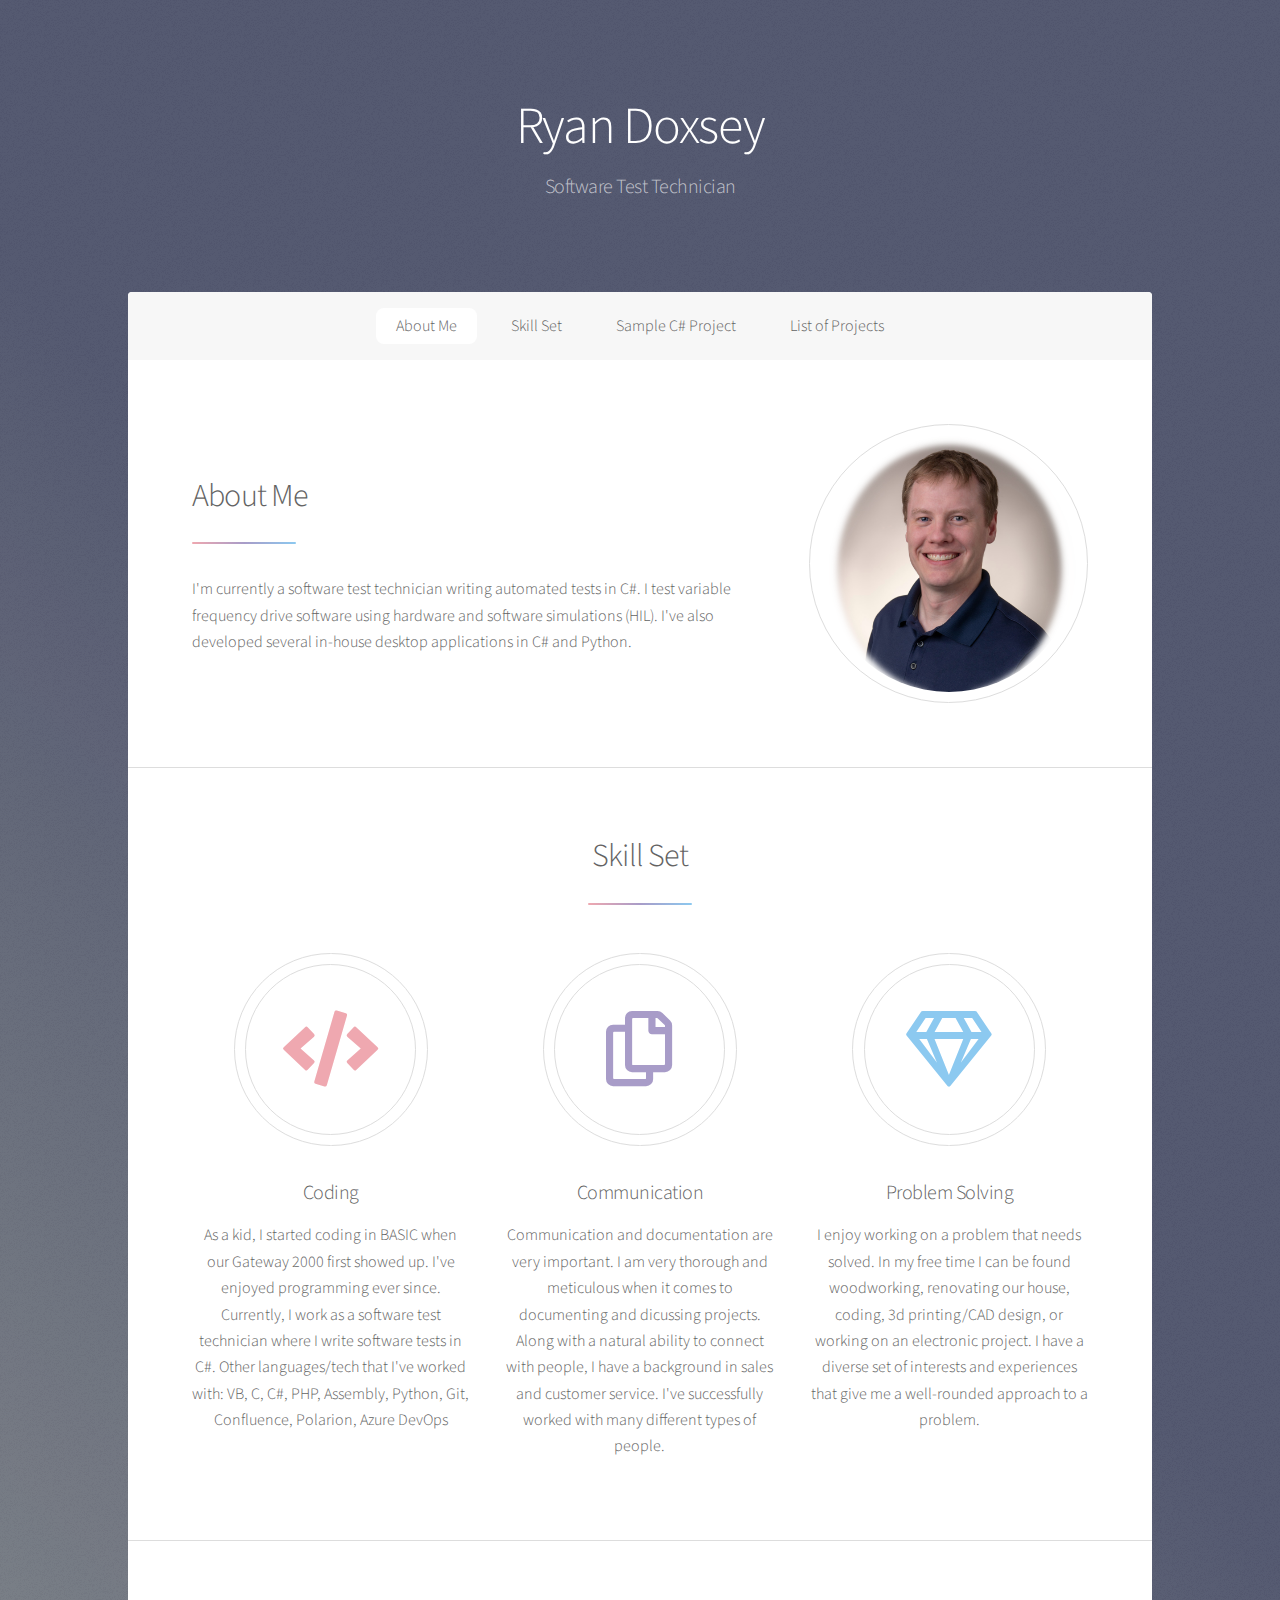
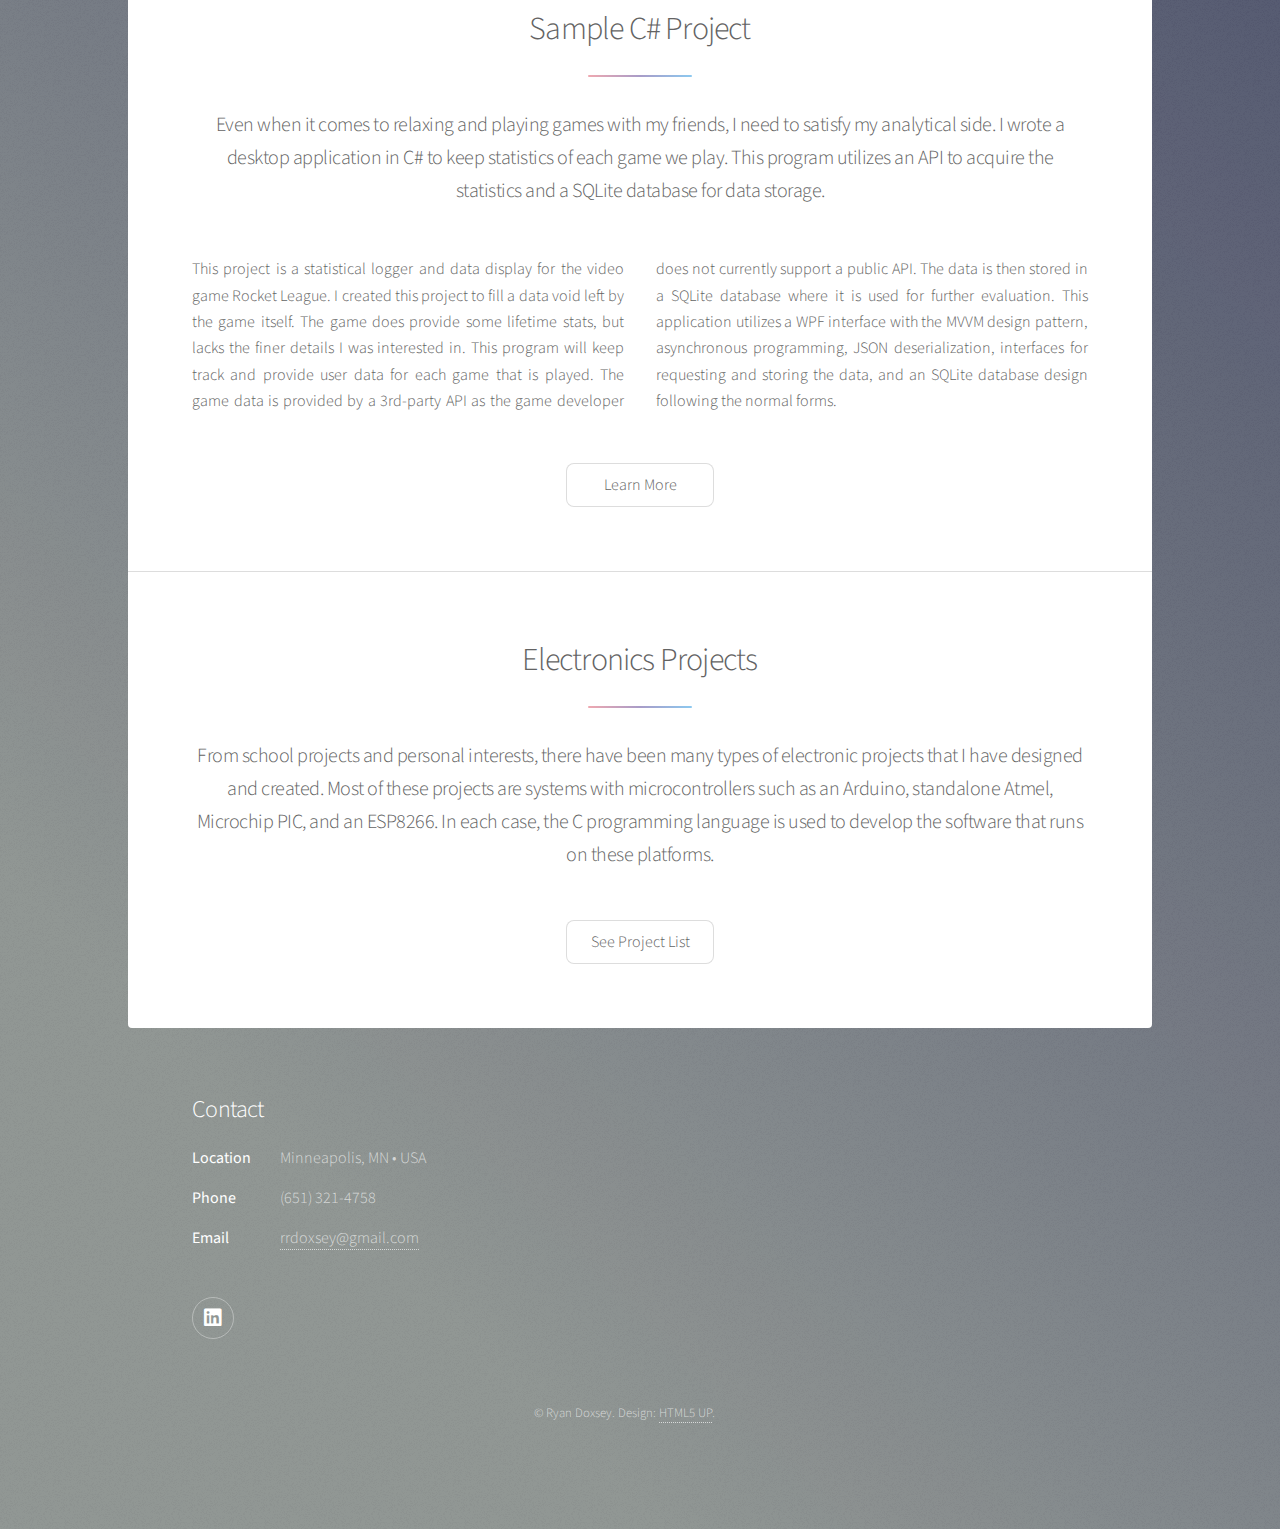
<file: index.html>
<!DOCTYPE HTML>
<!--
	Stellar by HTML5 UP
	html5up.net | @ajlkn
	Free for personal and commercial use under the CCA 3.0 license (html5up.net/license)
-->
<html>
	<head>
		<title>Ryan Doxsey</title>
		<meta charset="utf-8" />
		<meta name="viewport" content="width=device-width, initial-scale=1, user-scalable=no" />
		<link rel="stylesheet" href="assets/css/main.css" />
		<noscript><link rel="stylesheet" href="assets/css/noscript.css" /></noscript>
	</head>
	<body class="is-preload">

		<!-- Wrapper -->
			<div id="wrapper">

				<!-- Header -->
					<header id="header" class="alt">
						<!-- <span class="logo"><img src="images/logo.svg" alt="" /></span> -->
						<!-- <span class="logo"><img src="images/headcirc.png" alt="" /></span> -->
						<h1>Ryan Doxsey</h1>
						<p>Software Test Technician<br />
						<!-- built by <a href="https://twitter.com/ajlkn">@ajlkn</a> for <a href="https://html5up.net">HTML5 UP</a>.</p> -->
					</header>

				<!-- Nav -->
					<nav id="nav">
						<ul>
							<li><a href="#about" class="active">About Me</a></li>
							<li><a href="#first">Skill Set</a></li>
							<li><a href="#second">Sample C# Project</a></li>
							<li><a href="#third">List of Projects</a></li>
							<!-- <li><a href="#cta">Get Started</a></li> -->
						</ul>
					</nav>

				<!-- Main -->
					<div id="main">

						<!-- Introduction -->
							<section id="about" class="main">
								<div class="spotlight">
									<div class="content">
										<header class="major">
											<h2>About Me</h2>
										</header>
										<p>I'm currently a software test technician writing automated tests in C#. I test variable frequency drive software using hardware and software simulations (HIL). I've also developed several in-house desktop applications in C# and Python. </p>
										<!-- <ul class="actions">
											<li><a href="generic.html" class="button">Learn More</a></li>
										</ul> -->
									</div>
									<!-- <span class="image"><img src="images/pic01.jpg" alt="" /></span> -->
									<span class="image"><img src="images/headcirc.png" alt="" /></span>
								</div>
							</section>

						<!-- First Section -->
							<section id="first" class="main special">
								<header class="major">
									<h2>Skill Set</h2>
								</header>
								<ul class="features">
									<li>
										<span class="icon solid major style1 fa-code"></span>
										<h3>Coding</h3>
										<p>As a kid, I started coding in BASIC when our Gateway 2000 first showed up. I've enjoyed programming ever since. Currently, I work as a software test technician where I write software tests in C#. Other languages/tech that I've worked with: VB, C, C#, PHP, Assembly, Python, Git, Confluence, Polarion, Azure DevOps </p>
									</li>
									<li>
										<span class="icon major style3 fa-copy"></span>
										<h3>Communication</h3>
										<p>Communication and documentation are very important. I am very thorough and meticulous when it comes to documenting and dicussing projects. Along with a natural ability to connect with people, I have a background in sales and customer service. I've successfully worked with many different types of people.</p>
									</li>
									<li>
										<span class="icon major style5 fa-gem"></span>
										<h3>Problem Solving</h3>
										<p>I enjoy working on a problem that needs solved. In my free time I can be found woodworking, renovating our house, coding, 3d printing/CAD design, or working on an electronic project. I have a diverse set of interests and experiences that give me a well-rounded approach to a problem.</p>
									</li>
								</ul>
								<footer class="major">
									<!-- <ul class="actions special">
										<li><a href="generic.html" class="button">Learn More</a></li>
									</ul> -->
								</footer>
							</section>

						<!-- Second Section -->
							<section id="second" class="main special">
								<header class="major">
									<h2>Sample C# Project</h2>
									<p>Even when it comes to relaxing and playing games with my friends, I need to satisfy my analytical side. I wrote a desktop application in C# to keep statistics of each game we play. This program utilizes an API to acquire the statistics and a SQLite database for data storage.</p>
								</header>
								<!-- <ul class="statistics">
									<li class="style1">
										<span class="icon solid fa-code-branch"></span>
										<strong>5,120</strong> Etiam
									</li>
									<li class="style2">
										<span class="icon fa-folder-open"></span>
										<strong>8,192</strong> Magna
									</li>
									<li class="style3">
										<span class="icon solid fa-signal"></span>
										<strong>2,048</strong> Tempus
									</li>
									<li class="style4">
										<span class="icon solid fa-laptop"></span>
										<strong>4,096</strong> Aliquam
									</li>
									<li class="style5">
										<span class="icon fa-gem"></span>
										<strong>1,024</strong> Nullam
									</li>
								</ul> -->
								<p class="content">This project is a statistical logger and data display for the video game Rocket League. I created this project to fill a data void left by the game itself. The game does provide some lifetime stats, but lacks the finer details I was interested in. This program will keep track and provide user data for each game that is played. The game data is provided by a 3rd-party API as the game developer does not currently support a public API. The data is then stored in a SQLite database where it is used for further evaluation. This application utilizes a WPF interface with the MVVM design pattern, asynchronous programming, JSON deserialization, interfaces for requesting and storing the data, and an SQLite database design following the normal forms. </p>
								<footer class="major">
									<ul class="actions special">
										<li><a href="generic.html" class="button">Learn More</a></li>
									</ul>
								</footer>
							</section>


							<!-- Third Section -->
							<section id="third" class="main special">
								<header class="major">
									<h2>Electronics Projects</h2>
									<p>From school projects and personal interests, there have been many types of electronic projects that I have designed and created. Most of these projects are systems with microcontrollers such as an Arduino, standalone Atmel, Microchip PIC, and an ESP8266. In each case, the C programming language is used to develop the software that runs on these platforms.</p>
								</header>
								<footer class="major">
									<ul class="actions special">
										<li><a href="projectlist.html" class="button">See Project List</a></li>
									</ul>
								</footer>
							</section>
						<!-- Get Started -->
							<!-- <section id="cta" class="main special">
								<header class="major">
									<h2>Congue imperdiet</h2>
									<p>Donec imperdiet consequat consequat. Suspendisse feugiat congue<br />
									posuere. Nulla massa urna, fermentum eget quam aliquet.</p>
								</header>
							</section> -->

					</div>

				<!-- Footer -->
					<footer id="footer">
						<!-- <section>
							<h2>Aliquam sed mauris</h2>
							<p>Sed lorem ipsum dolor sit amet et nullam consequat feugiat consequat magna adipiscing tempus etiam dolore veroeros. eget dapibus mauris. Cras aliquet, nisl ut viverra sollicitudin, ligula erat egestas velit, vitae tincidunt odio.</p>
							<ul class="actions">
								<li><a href="generic.html" class="button">Learn More</a></li>
							</ul>
						</section> -->
						<section>
							<h2>Contact</h2>
							<dl class="alt">
								<dt>Location</dt>
								<dd>Minneapolis, MN &bull; USA</dd>
								<dt>Phone</dt>
								<dd>(651) 321-4758</dd>
								<dt>Email</dt>
								<dd><a href="#">rrdoxsey@gmail.com</a></dd>
							</dl>
							<ul class="icons">
								<!-- <li><a href="#" class="icon brands fa-twitter alt"><span class="label">Twitter</span></a></li>
								<li><a href="#" class="icon brands fa-facebook-f alt"><span class="label">Facebook</span></a></li>
								<li><a href="#" class="icon brands fa-instagram alt"><span class="label">Instagram</span></a></li>
								<li><a href="#" class="icon brands fa-github alt"><span class="label">GitHub</span></a></li>
								<li><a href="#" class="icon brands fa-dribbble alt"><span class="label">Dribbble</span></a></li> -->
								<li><a href="https://www.linkedin.com/in/ryan-doxsey" class="icon brands fa-linkedin alt"><span class="label">Linkedin</span></a></li>
							</ul>
						</section>
						<p class="copyright">&copy; Ryan Doxsey. Design: <a href="https://html5up.net">HTML5 UP</a>.</p>
					</footer>

			</div>

		<!-- Scripts -->
			<script src="assets/js/jquery.min.js"></script>
			<script src="assets/js/jquery.scrollex.min.js"></script>
			<script src="assets/js/jquery.scrolly.min.js"></script>
			<script src="assets/js/browser.min.js"></script>
			<script src="assets/js/breakpoints.min.js"></script>
			<script src="assets/js/util.js"></script>
			<script src="assets/js/main.js"></script>

	</body>
</html>
</file>
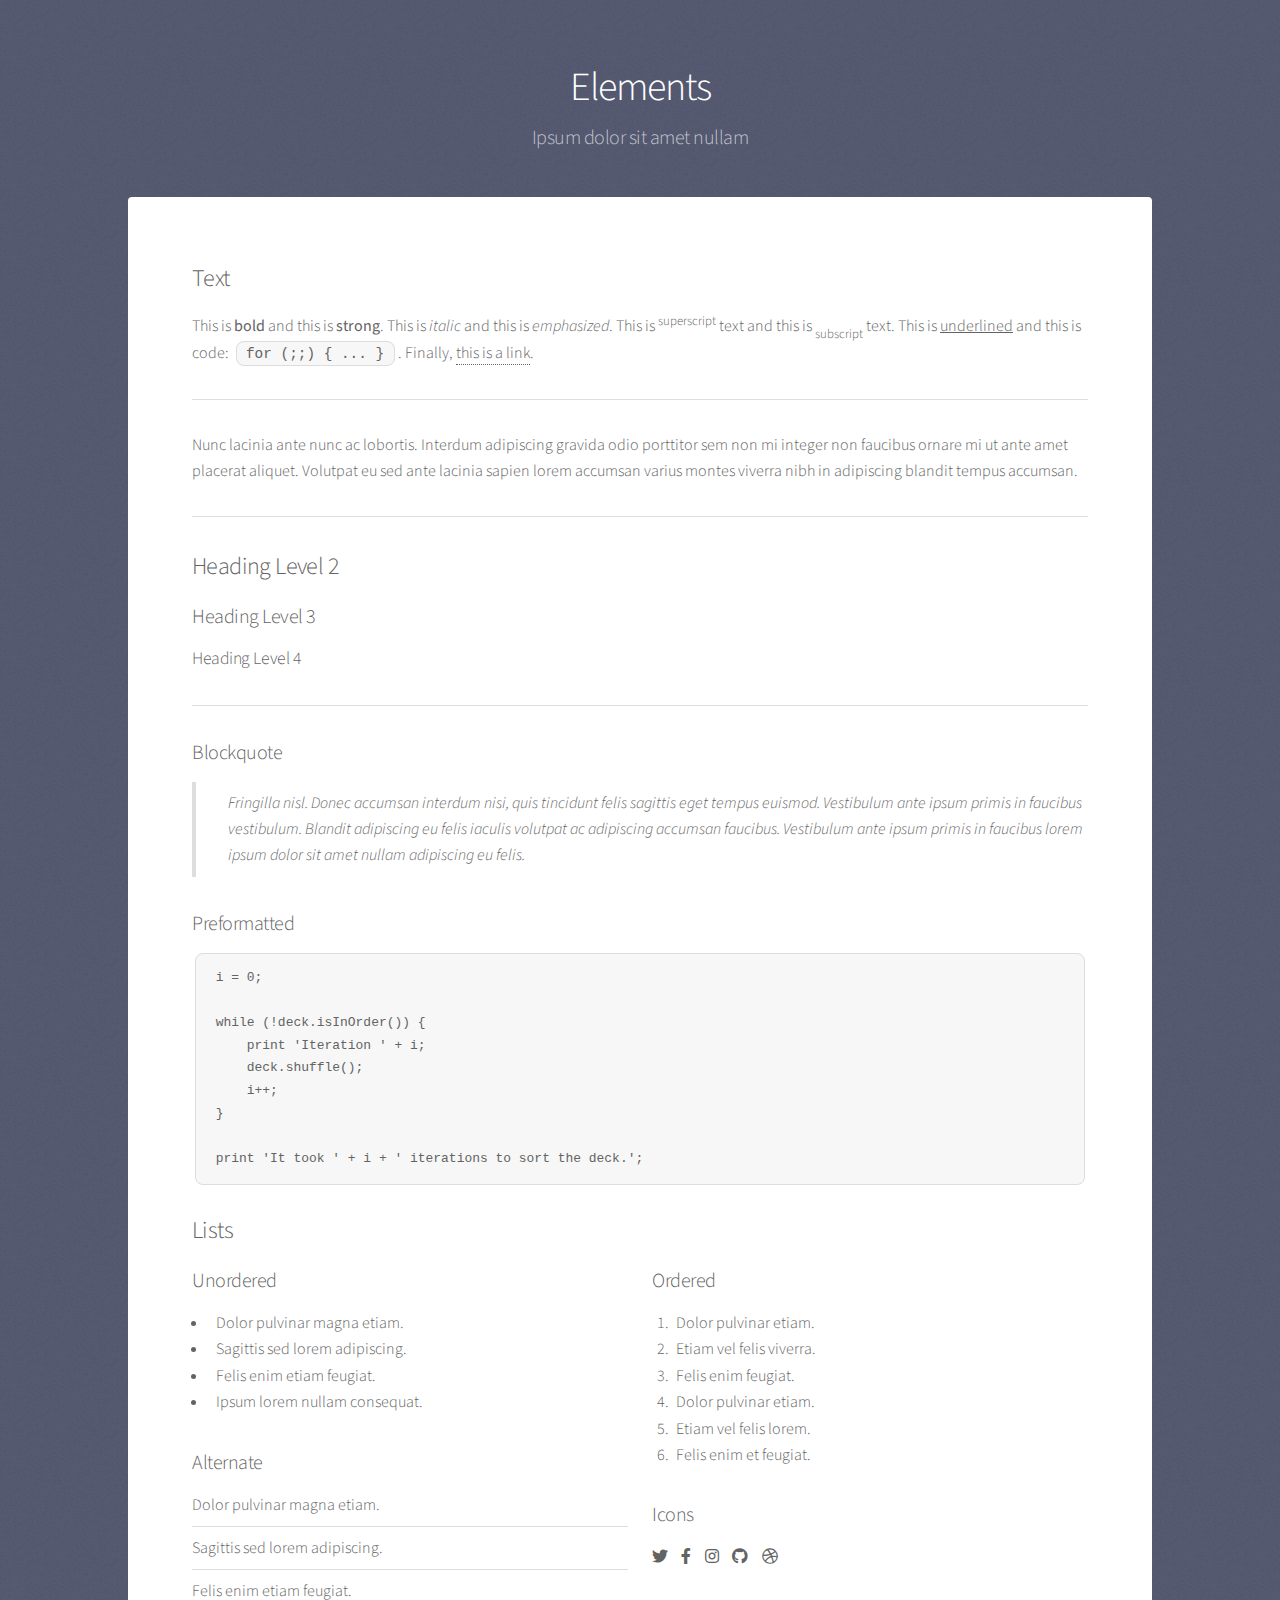
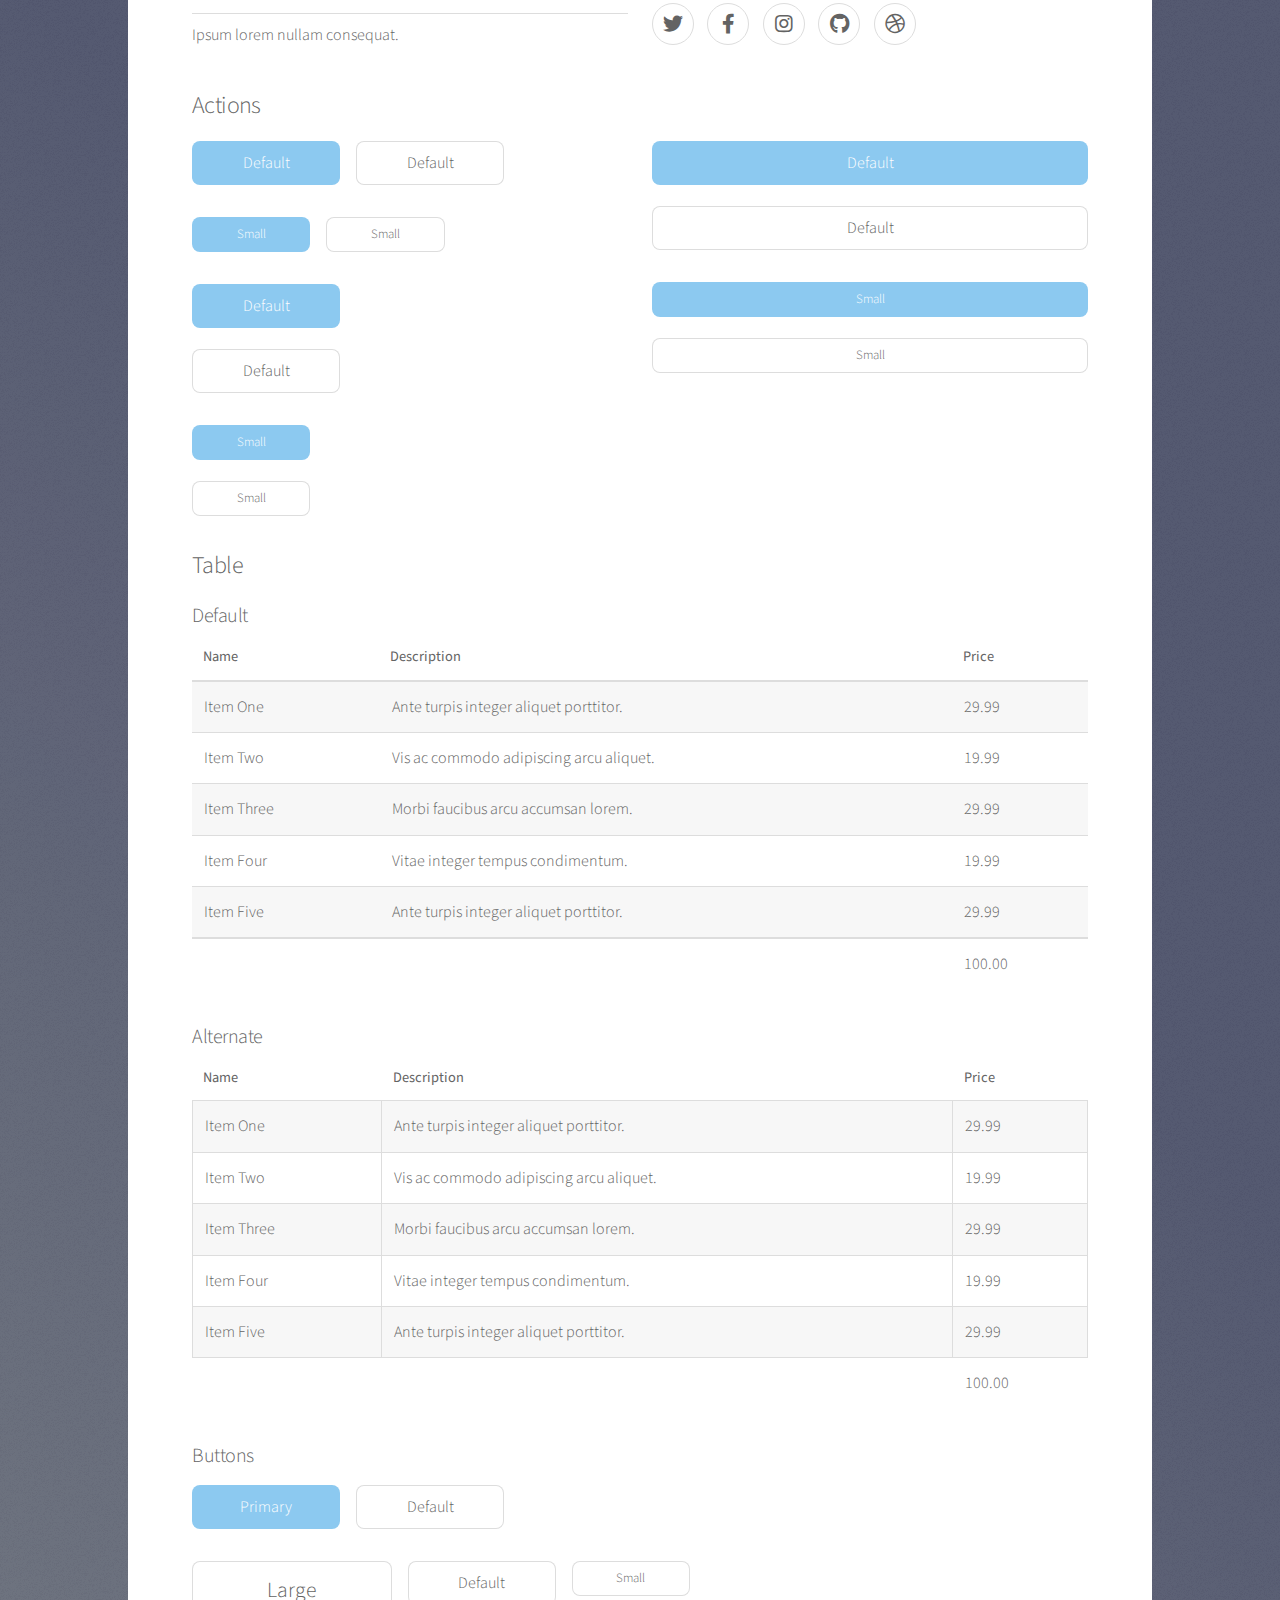
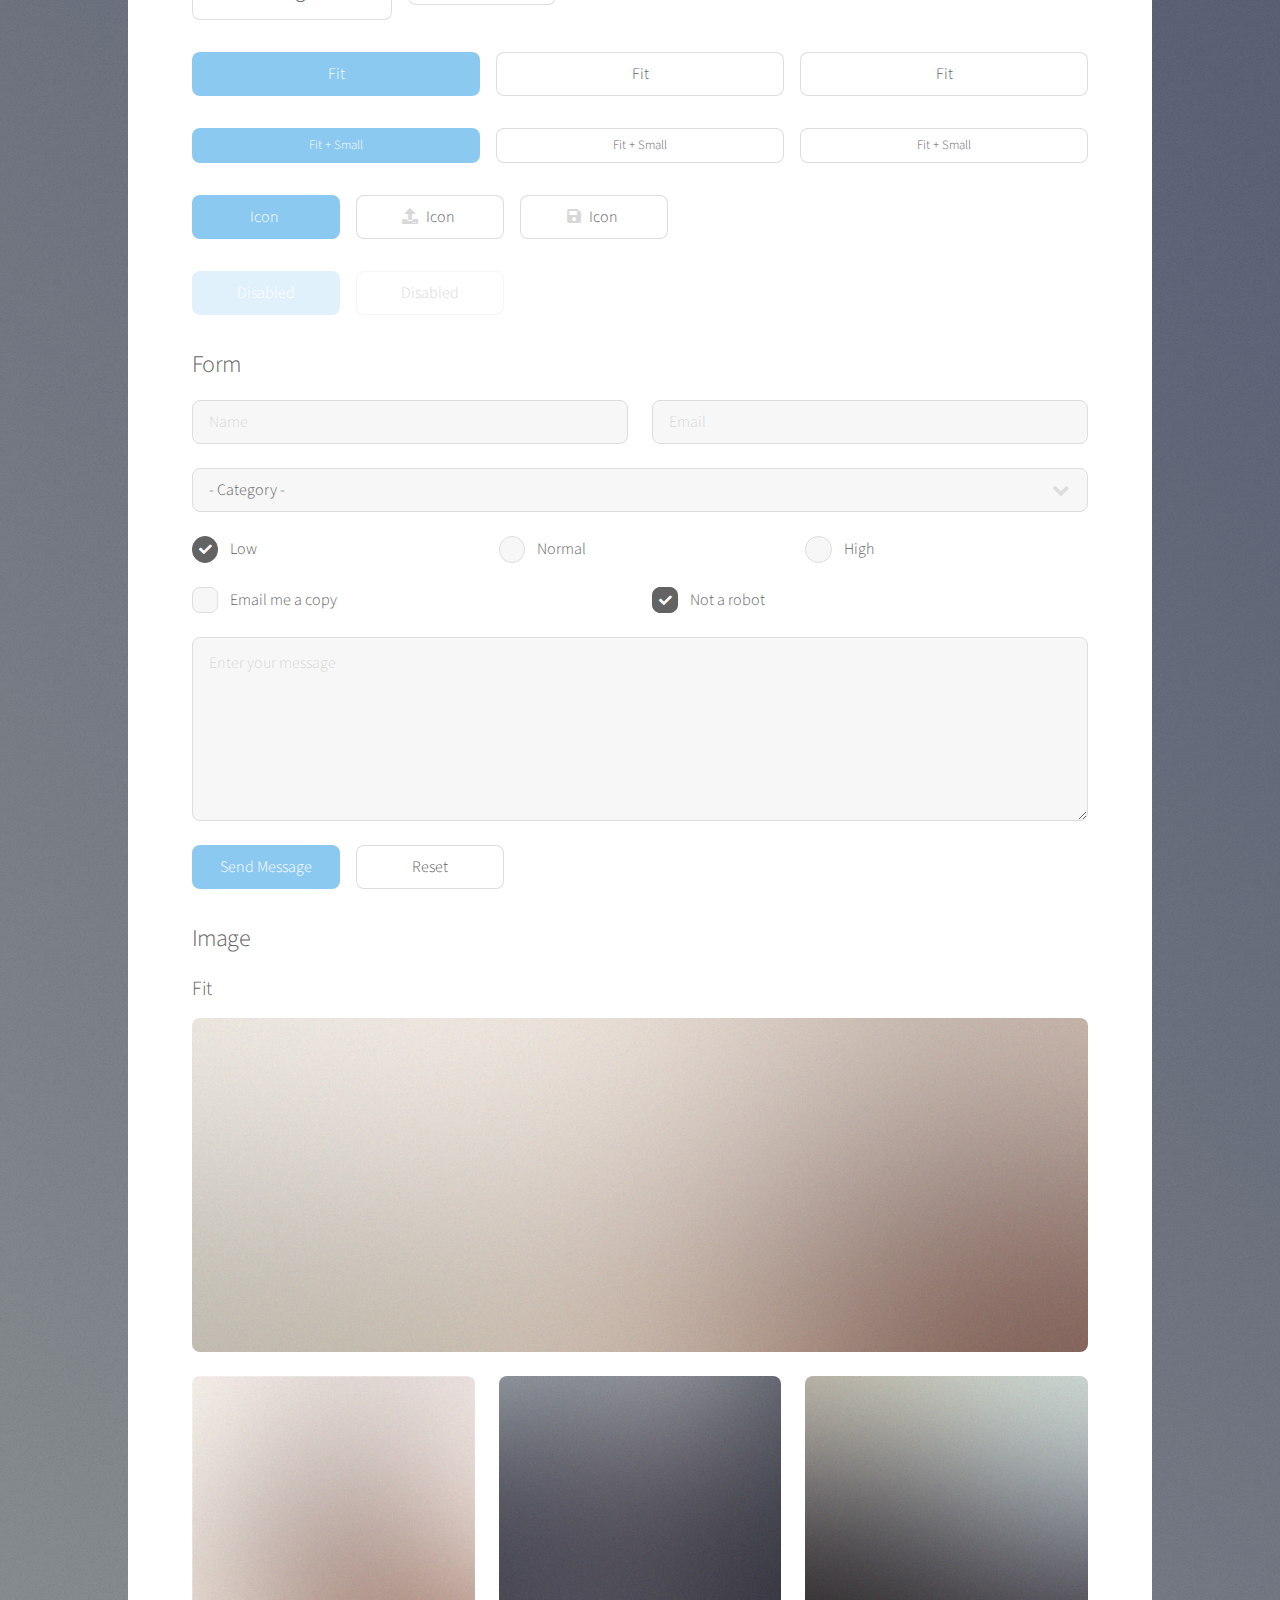
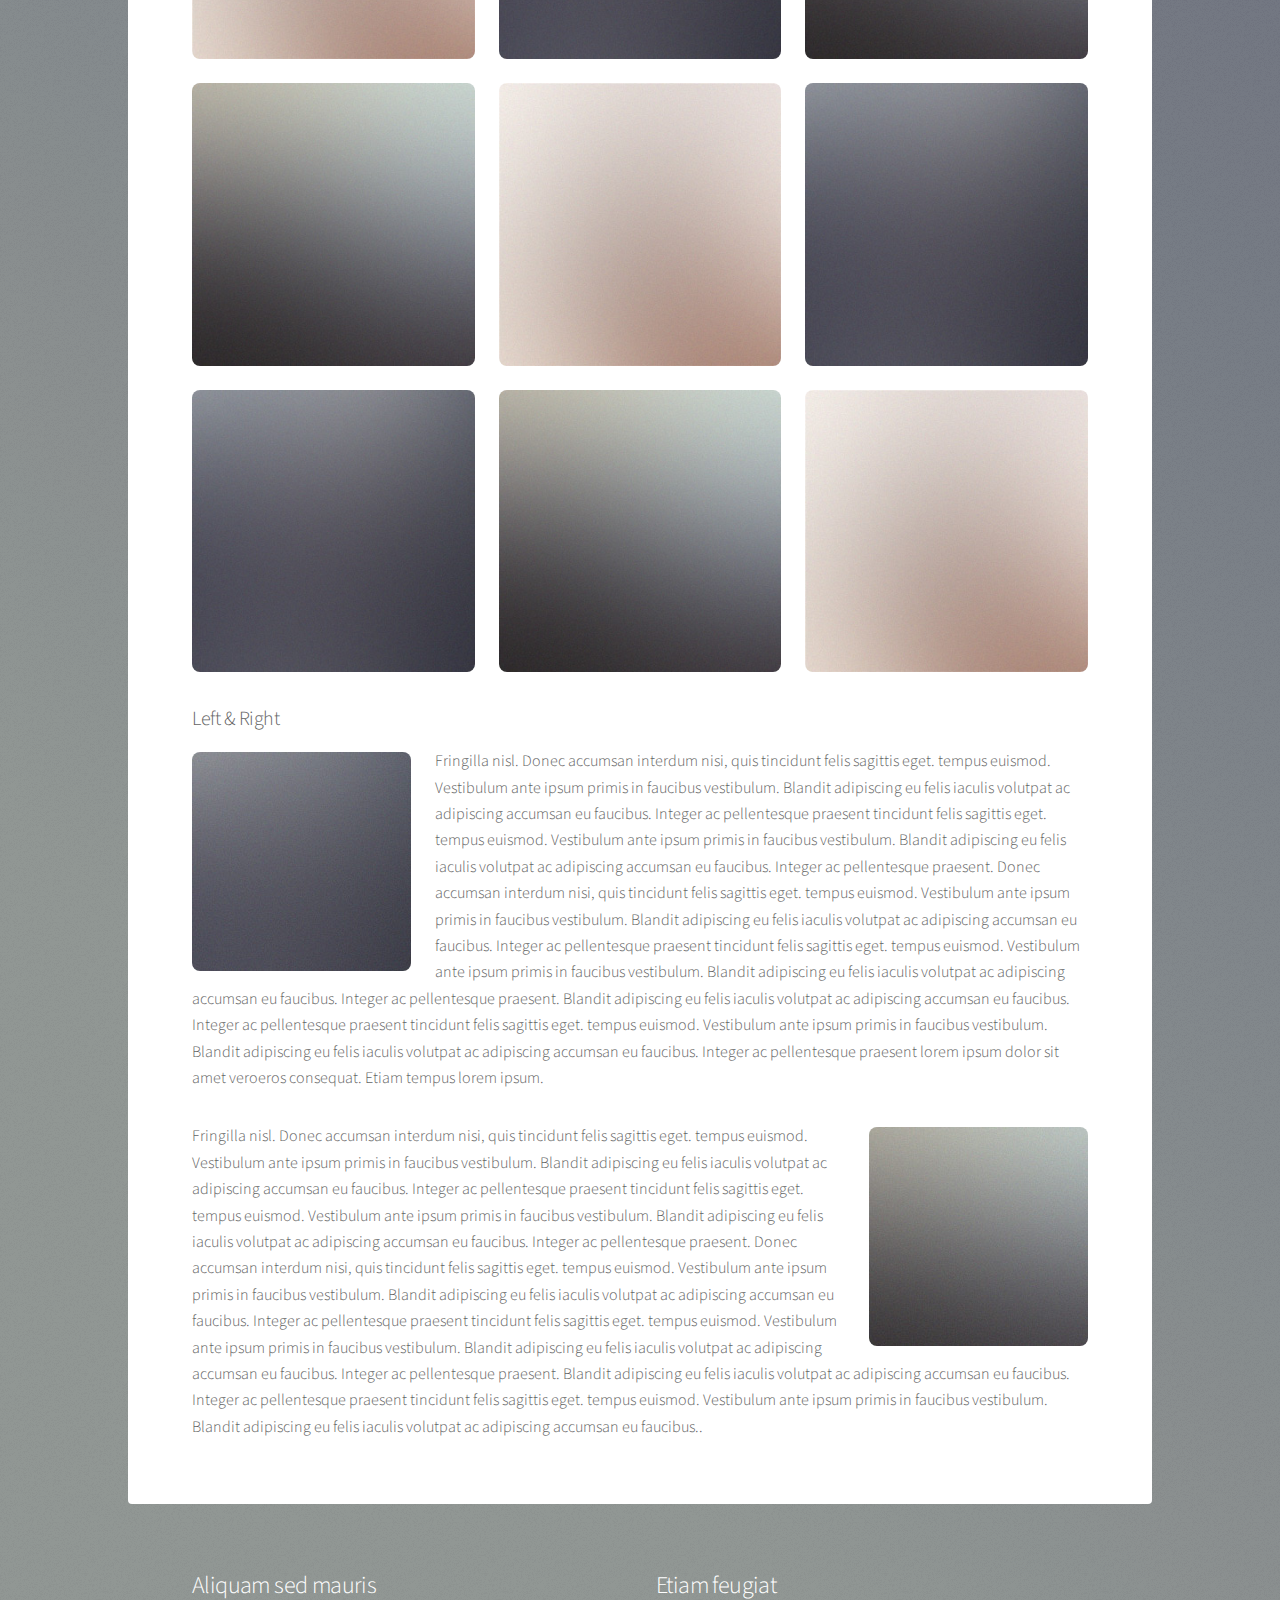
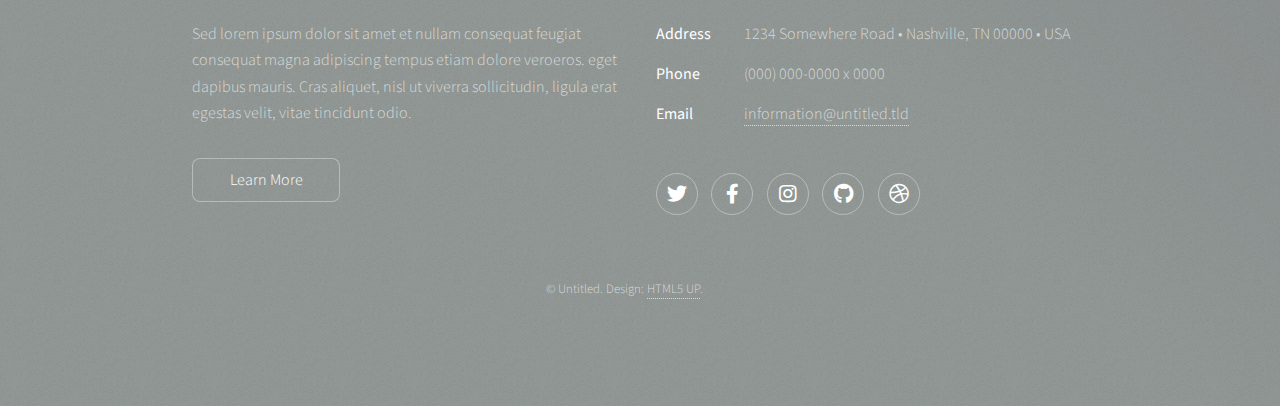
<file: elements.html>
<!DOCTYPE HTML>
<!--
	Stellar by HTML5 UP
	html5up.net | @ajlkn
	Free for personal and commercial use under the CCA 3.0 license (html5up.net/license)
-->
<html>
	<head>
		<title>Elements - Stellar by HTML5 UP</title>
		<meta charset="utf-8" />
		<meta name="viewport" content="width=device-width, initial-scale=1, user-scalable=no" />
		<link rel="stylesheet" href="assets/css/main.css" />
		<noscript><link rel="stylesheet" href="assets/css/noscript.css" /></noscript>
	</head>
	<body class="is-preload">

		<!-- Wrapper -->
			<div id="wrapper">

				<!-- Header -->
					<header id="header">
						<h1>Elements</h1>
						<p>Ipsum dolor sit amet nullam</p>
					</header>

				<!-- Main -->
					<div id="main">

						<!-- Content -->
							<section id="content" class="main">

								<!-- Text -->
									<section>
										<h2>Text</h2>
										<p>This is <b>bold</b> and this is <strong>strong</strong>. This is <i>italic</i> and this is <em>emphasized</em>.
										This is <sup>superscript</sup> text and this is <sub>subscript</sub> text.
										This is <u>underlined</u> and this is code: <code>for (;;) { ... }</code>. Finally, <a href="#">this is a link</a>.</p>
										<hr />
										<p>Nunc lacinia ante nunc ac lobortis. Interdum adipiscing gravida odio porttitor sem non mi integer non faucibus ornare mi ut ante amet placerat aliquet. Volutpat eu sed ante lacinia sapien lorem accumsan varius montes viverra nibh in adipiscing blandit tempus accumsan.</p>
										<hr />
										<h2>Heading Level 2</h2>
										<h3>Heading Level 3</h3>
										<h4>Heading Level 4</h4>
										<hr />
										<h3>Blockquote</h3>
										<blockquote>Fringilla nisl. Donec accumsan interdum nisi, quis tincidunt felis sagittis eget tempus euismod. Vestibulum ante ipsum primis in faucibus vestibulum. Blandit adipiscing eu felis iaculis volutpat ac adipiscing accumsan faucibus. Vestibulum ante ipsum primis in faucibus lorem ipsum dolor sit amet nullam adipiscing eu felis.</blockquote>
										<h3>Preformatted</h3>
										<pre><code>i = 0;

while (!deck.isInOrder()) {
    print 'Iteration ' + i;
    deck.shuffle();
    i++;
}

print 'It took ' + i + ' iterations to sort the deck.';</code></pre>
									</section>

								<!-- Lists -->
									<section>
										<h2>Lists</h2>
										<div class="row">
											<div class="col-6 col-12-medium">
												<h3>Unordered</h3>
												<ul>
													<li>Dolor pulvinar magna etiam.</li>
													<li>Sagittis sed lorem adipiscing.</li>
													<li>Felis enim etiam feugiat.</li>
													<li>Ipsum lorem nullam consequat.</li>
												</ul>
												<h3>Alternate</h3>
												<ul class="alt">
													<li>Dolor pulvinar magna etiam.</li>
													<li>Sagittis sed lorem adipiscing.</li>
													<li>Felis enim etiam feugiat.</li>
													<li>Ipsum lorem nullam consequat.</li>
												</ul>
											</div>
											<div class="col-6 col-12-medium">
												<h3>Ordered</h3>
												<ol>
													<li>Dolor pulvinar etiam.</li>
													<li>Etiam vel felis viverra.</li>
													<li>Felis enim feugiat.</li>
													<li>Dolor pulvinar etiam.</li>
													<li>Etiam vel felis lorem.</li>
													<li>Felis enim et feugiat.</li>
												</ol>
												<h3>Icons</h3>
												<ul class="icons">
													<li><a href="#" class="icon brands fa-twitter"><span class="label">Twitter</span></a></li>
													<li><a href="#" class="icon brands fa-facebook-f"><span class="label">Facebook</span></a></li>
													<li><a href="#" class="icon brands fa-instagram"><span class="label">Instagram</span></a></li>
													<li><a href="#" class="icon brands fa-github"><span class="label">GitHub</span></a></li>
													<li><a href="#" class="icon brands fa-dribbble"><span class="label">Dribbble</span></a></li>
												</ul>
												<ul class="icons">
													<li><a href="#" class="icon brands alt fa-twitter"><span class="label">Twitter</span></a></li>
													<li><a href="#" class="icon brands alt fa-facebook-f"><span class="label">Facebook</span></a></li>
													<li><a href="#" class="icon brands alt fa-instagram"><span class="label">Instagram</span></a></li>
													<li><a href="#" class="icon brands alt fa-github"><span class="label">GitHub</span></a></li>
													<li><a href="#" class="icon brands alt fa-dribbble"><span class="label">Dribbble</span></a></li>
												</ul>
											</div>
										</div>
										<h2>Actions</h2>
										<div class="row">
											<div class="col-6 col-12-medium">
												<ul class="actions">
													<li><a href="#" class="button primary">Default</a></li>
													<li><a href="#" class="button">Default</a></li>
												</ul>
												<ul class="actions small">
													<li><a href="#" class="button primary small">Small</a></li>
													<li><a href="#" class="button small">Small</a></li>
												</ul>
												<ul class="actions stacked">
													<li><a href="#" class="button primary">Default</a></li>
													<li><a href="#" class="button">Default</a></li>
												</ul>
												<ul class="actions stacked">
													<li><a href="#" class="button primary small">Small</a></li>
													<li><a href="#" class="button small">Small</a></li>
												</ul>
											</div>
											<div class="col-6 col-12-medium">
												<ul class="actions stacked">
													<li><a href="#" class="button primary fit">Default</a></li>
													<li><a href="#" class="button fit">Default</a></li>
												</ul>
												<ul class="actions stacked">
													<li><a href="#" class="button primary small fit">Small</a></li>
													<li><a href="#" class="button small fit">Small</a></li>
												</ul>
											</div>
										</div>
									</section>

								<!-- Table -->
									<section>
										<h2>Table</h2>
										<h3>Default</h3>
										<div class="table-wrapper">
											<table>
												<thead>
													<tr>
														<th>Name</th>
														<th>Description</th>
														<th>Price</th>
													</tr>
												</thead>
												<tbody>
													<tr>
														<td>Item One</td>
														<td>Ante turpis integer aliquet porttitor.</td>
														<td>29.99</td>
													</tr>
													<tr>
														<td>Item Two</td>
														<td>Vis ac commodo adipiscing arcu aliquet.</td>
														<td>19.99</td>
													</tr>
													<tr>
														<td>Item Three</td>
														<td> Morbi faucibus arcu accumsan lorem.</td>
														<td>29.99</td>
													</tr>
													<tr>
														<td>Item Four</td>
														<td>Vitae integer tempus condimentum.</td>
														<td>19.99</td>
													</tr>
													<tr>
														<td>Item Five</td>
														<td>Ante turpis integer aliquet porttitor.</td>
														<td>29.99</td>
													</tr>
												</tbody>
												<tfoot>
													<tr>
														<td colspan="2"></td>
														<td>100.00</td>
													</tr>
												</tfoot>
											</table>
										</div>

										<h3>Alternate</h3>
										<div class="table-wrapper">
											<table class="alt">
												<thead>
													<tr>
														<th>Name</th>
														<th>Description</th>
														<th>Price</th>
													</tr>
												</thead>
												<tbody>
													<tr>
														<td>Item One</td>
														<td>Ante turpis integer aliquet porttitor.</td>
														<td>29.99</td>
													</tr>
													<tr>
														<td>Item Two</td>
														<td>Vis ac commodo adipiscing arcu aliquet.</td>
														<td>19.99</td>
													</tr>
													<tr>
														<td>Item Three</td>
														<td> Morbi faucibus arcu accumsan lorem.</td>
														<td>29.99</td>
													</tr>
													<tr>
														<td>Item Four</td>
														<td>Vitae integer tempus condimentum.</td>
														<td>19.99</td>
													</tr>
													<tr>
														<td>Item Five</td>
														<td>Ante turpis integer aliquet porttitor.</td>
														<td>29.99</td>
													</tr>
												</tbody>
												<tfoot>
													<tr>
														<td colspan="2"></td>
														<td>100.00</td>
													</tr>
												</tfoot>
											</table>
										</div>
									</section>

								<!-- Buttons -->
									<section>
										<h3>Buttons</h3>
										<ul class="actions">
											<li><a href="#" class="button primary">Primary</a></li>
											<li><a href="#" class="button">Default</a></li>
										</ul>
										<ul class="actions">
											<li><a href="#" class="button large">Large</a></li>
											<li><a href="#" class="button">Default</a></li>
											<li><a href="#" class="button small">Small</a></li>
										</ul>
										<ul class="actions fit">
											<li><a href="#" class="button primary fit">Fit</a></li>
											<li><a href="#" class="button fit">Fit</a></li>
											<li><a href="#" class="button fit">Fit</a></li>
										</ul>
										<ul class="actions fit small">
											<li><a href="#" class="button primary fit small">Fit + Small</a></li>
											<li><a href="#" class="button fit small">Fit + Small</a></li>
											<li><a href="#" class="button fit small">Fit + Small</a></li>
										</ul>
										<ul class="actions">
											<li><a href="#" class="button primary icon solidfa-download">Icon</a></li>
											<li><a href="#" class="button icon solid fa-upload">Icon</a></li>
											<li><a href="#" class="button icon solid fa-save">Icon</a></li>
										</ul>
										<ul class="actions">
											<li><span class="button primary disabled">Disabled</span></li>
											<li><span class="button disabled">Disabled</span></li>
										</ul>
									</section>

								<!-- Form -->
									<section>
										<h2>Form</h2>
										<form method="post" action="#">
											<div class="row gtr-uniform">
												<div class="col-6 col-12-xsmall">
													<input type="text" name="demo-name" id="demo-name" value="" placeholder="Name" />
												</div>
												<div class="col-6 col-12-xsmall">
													<input type="email" name="demo-email" id="demo-email" value="" placeholder="Email" />
												</div>
												<div class="col-12">
													<select name="demo-category" id="demo-category">
														<option value="">- Category -</option>
														<option value="1">Manufacturing</option>
														<option value="1">Shipping</option>
														<option value="1">Administration</option>
														<option value="1">Human Resources</option>
													</select>
												</div>
												<div class="col-4 col-12-small">
													<input type="radio" id="demo-priority-low" name="demo-priority" checked>
													<label for="demo-priority-low">Low</label>
												</div>
												<div class="col-4 col-12-small">
													<input type="radio" id="demo-priority-normal" name="demo-priority">
													<label for="demo-priority-normal">Normal</label>
												</div>
												<div class="col-4 col-12-small">
													<input type="radio" id="demo-priority-high" name="demo-priority">
													<label for="demo-priority-high">High</label>
												</div>
												<div class="col-6 col-12-small">
													<input type="checkbox" id="demo-copy" name="demo-copy">
													<label for="demo-copy">Email me a copy</label>
												</div>
												<div class="col-6 col-12-small">
													<input type="checkbox" id="demo-human" name="demo-human" checked>
													<label for="demo-human">Not a robot</label>
												</div>
												<div class="col-12">
													<textarea name="demo-message" id="demo-message" placeholder="Enter your message" rows="6"></textarea>
												</div>
												<div class="col-12">
													<ul class="actions">
														<li><input type="submit" value="Send Message" class="primary" /></li>
														<li><input type="reset" value="Reset" /></li>
													</ul>
												</div>
											</div>
										</form>
									</section>

								<!-- Image -->
									<section>
										<h2>Image</h2>
										<h3>Fit</h3>
										<div class="box alt">
											<div class="row gtr-uniform">
												<div class="col-12"><span class="image fit"><img src="images/pic04.jpg" alt="" /></span></div>
												<div class="col-4"><span class="image fit"><img src="images/pic01.jpg" alt="" /></span></div>
												<div class="col-4"><span class="image fit"><img src="images/pic02.jpg" alt="" /></span></div>
												<div class="col-4"><span class="image fit"><img src="images/pic03.jpg" alt="" /></span></div>
												<div class="col-4"><span class="image fit"><img src="images/pic03.jpg" alt="" /></span></div>
												<div class="col-4"><span class="image fit"><img src="images/pic01.jpg" alt="" /></span></div>
												<div class="col-4"><span class="image fit"><img src="images/pic02.jpg" alt="" /></span></div>
												<div class="col-4"><span class="image fit"><img src="images/pic02.jpg" alt="" /></span></div>
												<div class="col-4"><span class="image fit"><img src="images/pic03.jpg" alt="" /></span></div>
												<div class="col-4"><span class="image fit"><img src="images/pic01.jpg" alt="" /></span></div>
											</div>
										</div>
										<h3>Left &amp; Right</h3>
										<p><span class="image left"><img src="images/pic05.jpg" alt="" /></span>Fringilla nisl. Donec accumsan interdum nisi, quis tincidunt felis sagittis eget. tempus euismod. Vestibulum ante ipsum primis in faucibus vestibulum. Blandit adipiscing eu felis iaculis volutpat ac adipiscing accumsan eu faucibus. Integer ac pellentesque praesent tincidunt felis sagittis eget. tempus euismod. Vestibulum ante ipsum primis in faucibus vestibulum. Blandit adipiscing eu felis iaculis volutpat ac adipiscing accumsan eu faucibus. Integer ac pellentesque praesent. Donec accumsan interdum nisi, quis tincidunt felis sagittis eget. tempus euismod. Vestibulum ante ipsum primis in faucibus vestibulum. Blandit adipiscing eu felis iaculis volutpat ac adipiscing accumsan eu faucibus. Integer ac pellentesque praesent tincidunt felis sagittis eget. tempus euismod. Vestibulum ante ipsum primis in faucibus vestibulum. Blandit adipiscing eu felis iaculis volutpat ac adipiscing accumsan eu faucibus. Integer ac pellentesque praesent. Blandit adipiscing eu felis iaculis volutpat ac adipiscing accumsan eu faucibus. Integer ac pellentesque praesent tincidunt felis sagittis eget. tempus euismod. Vestibulum ante ipsum primis in faucibus vestibulum. Blandit adipiscing eu felis iaculis volutpat ac adipiscing accumsan eu faucibus. Integer ac pellentesque praesent lorem ipsum dolor sit amet veroeros consequat. Etiam tempus lorem ipsum.</p>
										<p><span class="image right"><img src="images/pic06.jpg" alt="" /></span>Fringilla nisl. Donec accumsan interdum nisi, quis tincidunt felis sagittis eget. tempus euismod. Vestibulum ante ipsum primis in faucibus vestibulum. Blandit adipiscing eu felis iaculis volutpat ac adipiscing accumsan eu faucibus. Integer ac pellentesque praesent tincidunt felis sagittis eget. tempus euismod. Vestibulum ante ipsum primis in faucibus vestibulum. Blandit adipiscing eu felis iaculis volutpat ac adipiscing accumsan eu faucibus. Integer ac pellentesque praesent. Donec accumsan interdum nisi, quis tincidunt felis sagittis eget. tempus euismod. Vestibulum ante ipsum primis in faucibus vestibulum. Blandit adipiscing eu felis iaculis volutpat ac adipiscing accumsan eu faucibus. Integer ac pellentesque praesent tincidunt felis sagittis eget. tempus euismod. Vestibulum ante ipsum primis in faucibus vestibulum. Blandit adipiscing eu felis iaculis volutpat ac adipiscing accumsan eu faucibus. Integer ac pellentesque praesent. Blandit adipiscing eu felis iaculis volutpat ac adipiscing accumsan eu faucibus. Integer ac pellentesque praesent tincidunt felis sagittis eget. tempus euismod. Vestibulum ante ipsum primis in faucibus vestibulum. Blandit adipiscing eu felis iaculis volutpat ac adipiscing accumsan eu faucibus..</p>
									</section>

							</section>

					</div>

				<!-- Footer -->
					<footer id="footer">
						<section>
							<h2>Aliquam sed mauris</h2>
							<p>Sed lorem ipsum dolor sit amet et nullam consequat feugiat consequat magna adipiscing tempus etiam dolore veroeros. eget dapibus mauris. Cras aliquet, nisl ut viverra sollicitudin, ligula erat egestas velit, vitae tincidunt odio.</p>
							<ul class="actions">
								<li><a href="#" class="button">Learn More</a></li>
							</ul>
						</section>
						<section>
							<h2>Etiam feugiat</h2>
							<dl class="alt">
								<dt>Address</dt>
								<dd>1234 Somewhere Road &bull; Nashville, TN 00000 &bull; USA</dd>
								<dt>Phone</dt>
								<dd>(000) 000-0000 x 0000</dd>
								<dt>Email</dt>
								<dd><a href="#">information@untitled.tld</a></dd>
							</dl>
							<ul class="icons">
								<li><a href="#" class="icon brands fa-twitter alt"><span class="label">Twitter</span></a></li>
								<li><a href="#" class="icon brands fa-facebook-f alt"><span class="label">Facebook</span></a></li>
								<li><a href="#" class="icon brands fa-instagram alt"><span class="label">Instagram</span></a></li>
								<li><a href="#" class="icon brands fa-github alt"><span class="label">GitHub</span></a></li>
								<li><a href="#" class="icon brands fa-dribbble alt"><span class="label">Dribbble</span></a></li>
							</ul>
						</section>
						<p class="copyright">&copy; Untitled. Design: <a href="https://html5up.net">HTML5 UP</a>.</p>
					</footer>

			</div>

		<!-- Scripts -->
			<script src="assets/js/jquery.min.js"></script>
			<script src="assets/js/jquery.scrollex.min.js"></script>
			<script src="assets/js/jquery.scrolly.min.js"></script>
			<script src="assets/js/browser.min.js"></script>
			<script src="assets/js/breakpoints.min.js"></script>
			<script src="assets/js/util.js"></script>
			<script src="assets/js/main.js"></script>

	</body>
</html>
</file>
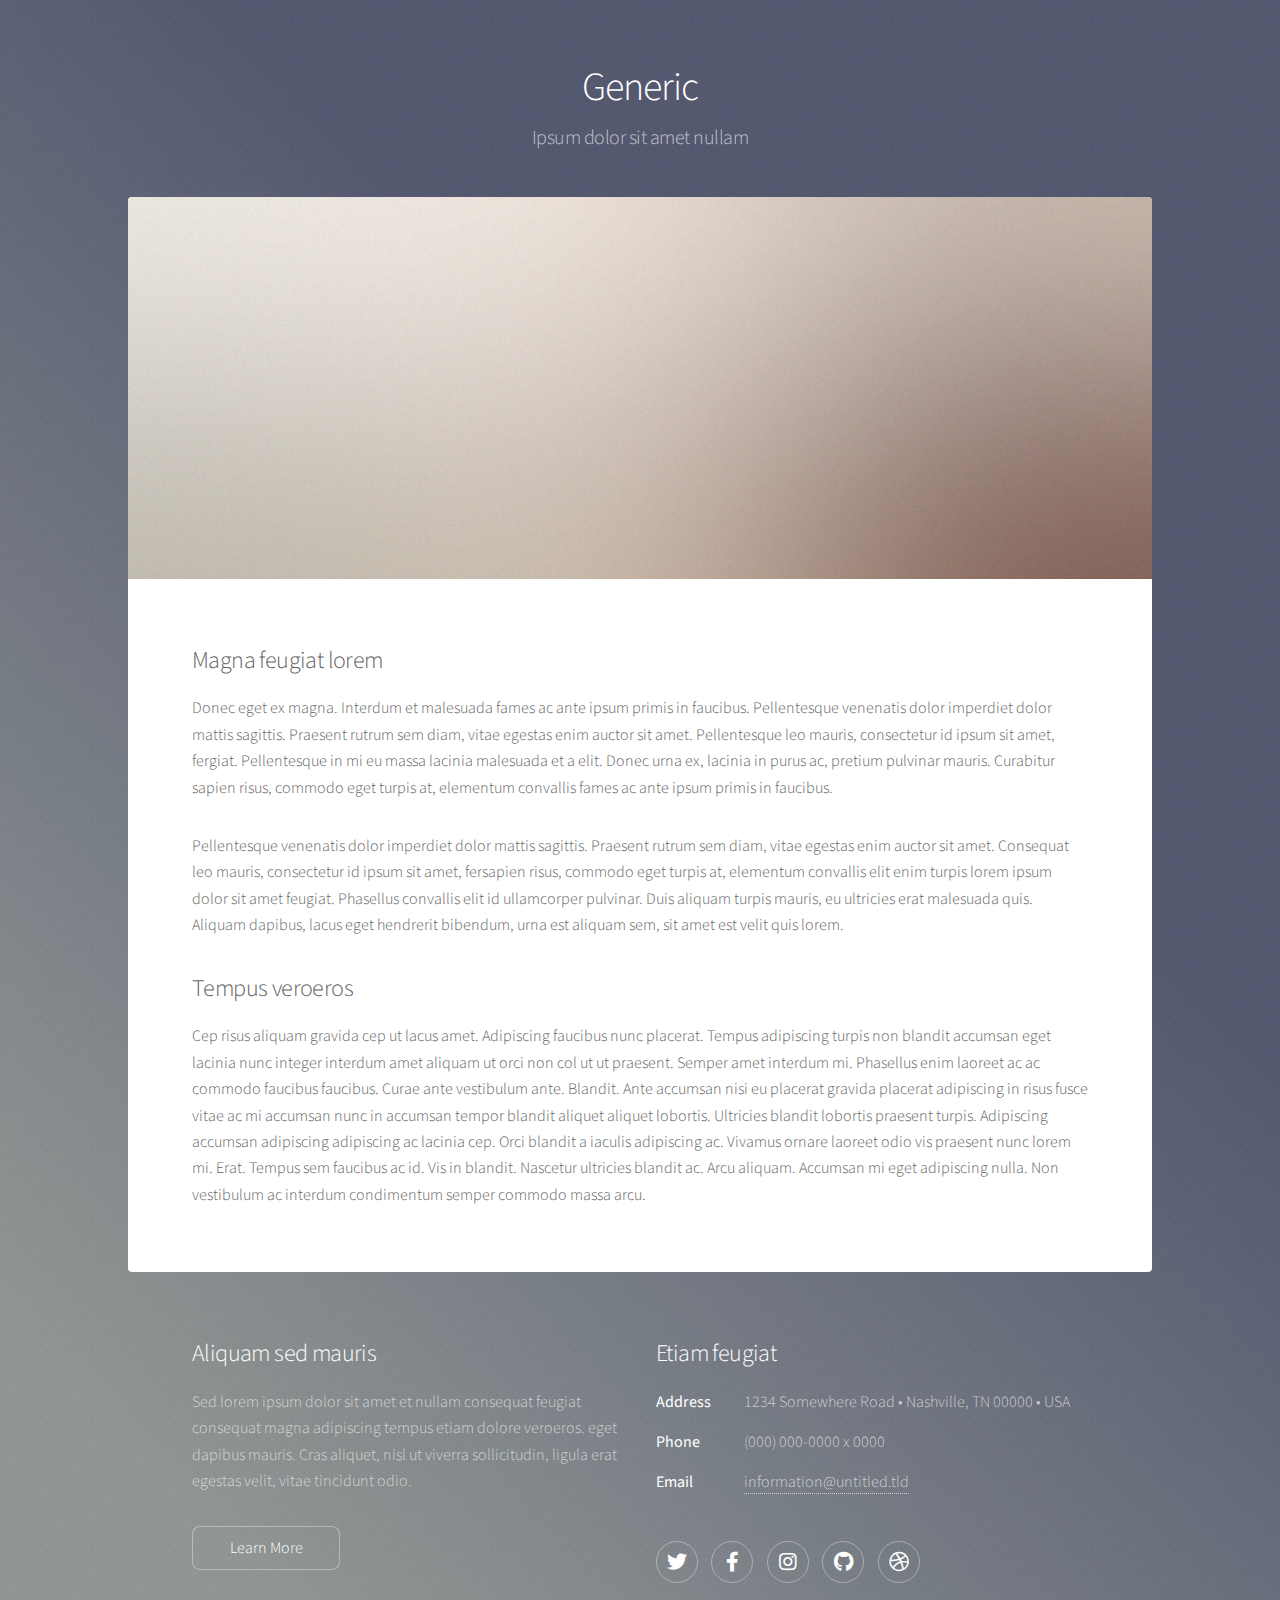
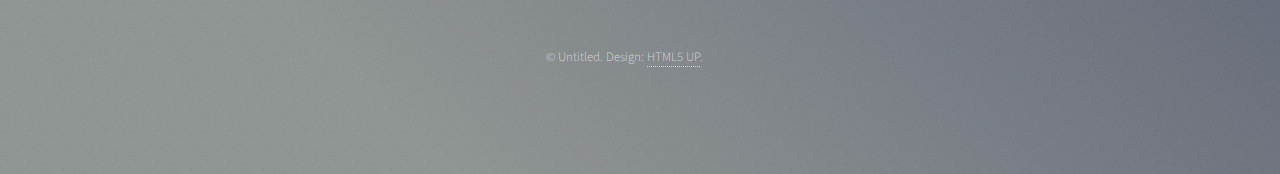
<file: generic.html>
<!DOCTYPE HTML>
<!--
	Stellar by HTML5 UP
	html5up.net | @ajlkn
	Free for personal and commercial use under the CCA 3.0 license (html5up.net/license)
-->
<html>
	<head>
		<title>Generic - Stellar by HTML5 UP</title>
		<meta charset="utf-8" />
		<meta name="viewport" content="width=device-width, initial-scale=1, user-scalable=no" />
		<link rel="stylesheet" href="assets/css/main.css" />
		<noscript><link rel="stylesheet" href="assets/css/noscript.css" /></noscript>
	</head>
	<body class="is-preload">

		<!-- Wrapper -->
			<div id="wrapper">

				<!-- Header -->
					<header id="header">
						<h1>Generic</h1>
						<p>Ipsum dolor sit amet nullam</p>
					</header>

				<!-- Main -->
					<div id="main">

						<!-- Content -->
							<section id="content" class="main">
								<span class="image main"><img src="images/pic04.jpg" alt="" /></span>
								<h2>Magna feugiat lorem</h2>
								<p>Donec eget ex magna. Interdum et malesuada fames ac ante ipsum primis in faucibus. Pellentesque venenatis dolor imperdiet dolor mattis sagittis. Praesent rutrum sem diam, vitae egestas enim auctor sit amet. Pellentesque leo mauris, consectetur id ipsum sit amet, fergiat. Pellentesque in mi eu massa lacinia malesuada et a elit. Donec urna ex, lacinia in purus ac, pretium pulvinar mauris. Curabitur sapien risus, commodo eget turpis at, elementum convallis fames ac ante ipsum primis in faucibus.</p>
								<p>Pellentesque venenatis dolor imperdiet dolor mattis sagittis. Praesent rutrum sem diam, vitae egestas enim auctor sit amet. Consequat leo mauris, consectetur id ipsum sit amet, fersapien risus, commodo eget turpis at, elementum convallis elit enim turpis lorem ipsum dolor sit amet feugiat. Phasellus convallis elit id ullamcorper pulvinar. Duis aliquam turpis mauris, eu ultricies erat malesuada quis. Aliquam dapibus, lacus eget hendrerit bibendum, urna est aliquam sem, sit amet est velit quis lorem.</p>
								<h2>Tempus veroeros</h2>
								<p>Cep risus aliquam gravida cep ut lacus amet. Adipiscing faucibus nunc placerat. Tempus adipiscing turpis non blandit accumsan eget lacinia nunc integer interdum amet aliquam ut orci non col ut ut praesent. Semper amet interdum mi. Phasellus enim laoreet ac ac commodo faucibus faucibus. Curae ante vestibulum ante. Blandit. Ante accumsan nisi eu placerat gravida placerat adipiscing in risus fusce vitae ac mi accumsan nunc in accumsan tempor blandit aliquet aliquet lobortis. Ultricies blandit lobortis praesent turpis. Adipiscing accumsan adipiscing adipiscing ac lacinia cep. Orci blandit a iaculis adipiscing ac. Vivamus ornare laoreet odio vis praesent nunc lorem mi. Erat. Tempus sem faucibus ac id. Vis in blandit. Nascetur ultricies blandit ac. Arcu aliquam. Accumsan mi eget adipiscing nulla. Non vestibulum ac interdum condimentum semper commodo massa arcu.</p>
							</section>

					</div>

				<!-- Footer -->
					<footer id="footer">
						<section>
							<h2>Aliquam sed mauris</h2>
							<p>Sed lorem ipsum dolor sit amet et nullam consequat feugiat consequat magna adipiscing tempus etiam dolore veroeros. eget dapibus mauris. Cras aliquet, nisl ut viverra sollicitudin, ligula erat egestas velit, vitae tincidunt odio.</p>
							<ul class="actions">
								<li><a href="#" class="button">Learn More</a></li>
							</ul>
						</section>
						<section>
							<h2>Etiam feugiat</h2>
							<dl class="alt">
								<dt>Address</dt>
								<dd>1234 Somewhere Road &bull; Nashville, TN 00000 &bull; USA</dd>
								<dt>Phone</dt>
								<dd>(000) 000-0000 x 0000</dd>
								<dt>Email</dt>
								<dd><a href="#">information@untitled.tld</a></dd>
							</dl>
							<ul class="icons">
								<li><a href="#" class="icon brands fa-twitter alt"><span class="label">Twitter</span></a></li>
								<li><a href="#" class="icon brands fa-facebook-f alt"><span class="label">Facebook</span></a></li>
								<li><a href="#" class="icon brands fa-instagram alt"><span class="label">Instagram</span></a></li>
								<li><a href="#" class="icon brands fa-github alt"><span class="label">GitHub</span></a></li>
								<li><a href="#" class="icon brands fa-dribbble alt"><span class="label">Dribbble</span></a></li>
							</ul>
						</section>
						<p class="copyright">&copy; Untitled. Design: <a href="https://html5up.net">HTML5 UP</a>.</p>
					</footer>

			</div>

		<!-- Scripts -->
			<script src="assets/js/jquery.min.js"></script>
			<script src="assets/js/jquery.scrollex.min.js"></script>
			<script src="assets/js/jquery.scrolly.min.js"></script>
			<script src="assets/js/browser.min.js"></script>
			<script src="assets/js/breakpoints.min.js"></script>
			<script src="assets/js/util.js"></script>
			<script src="assets/js/main.js"></script>

	</body>
</html>
</file>
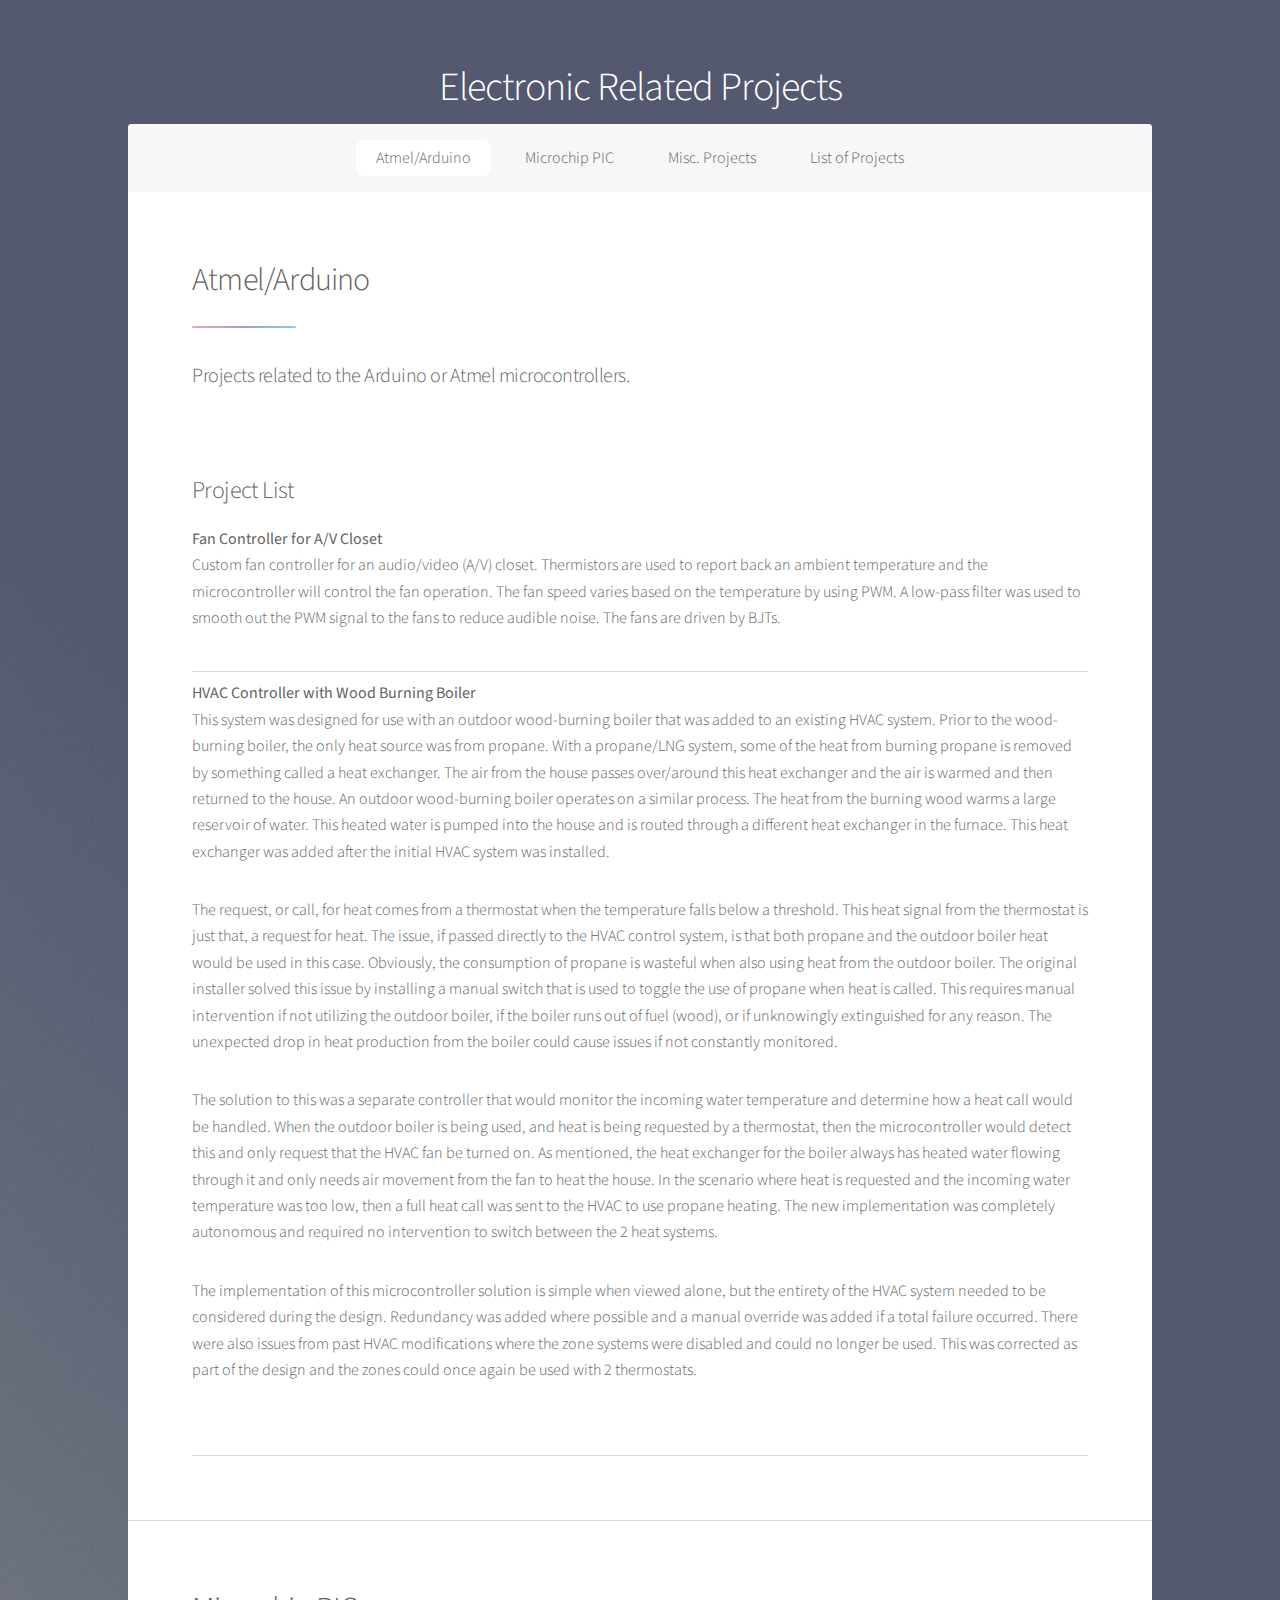
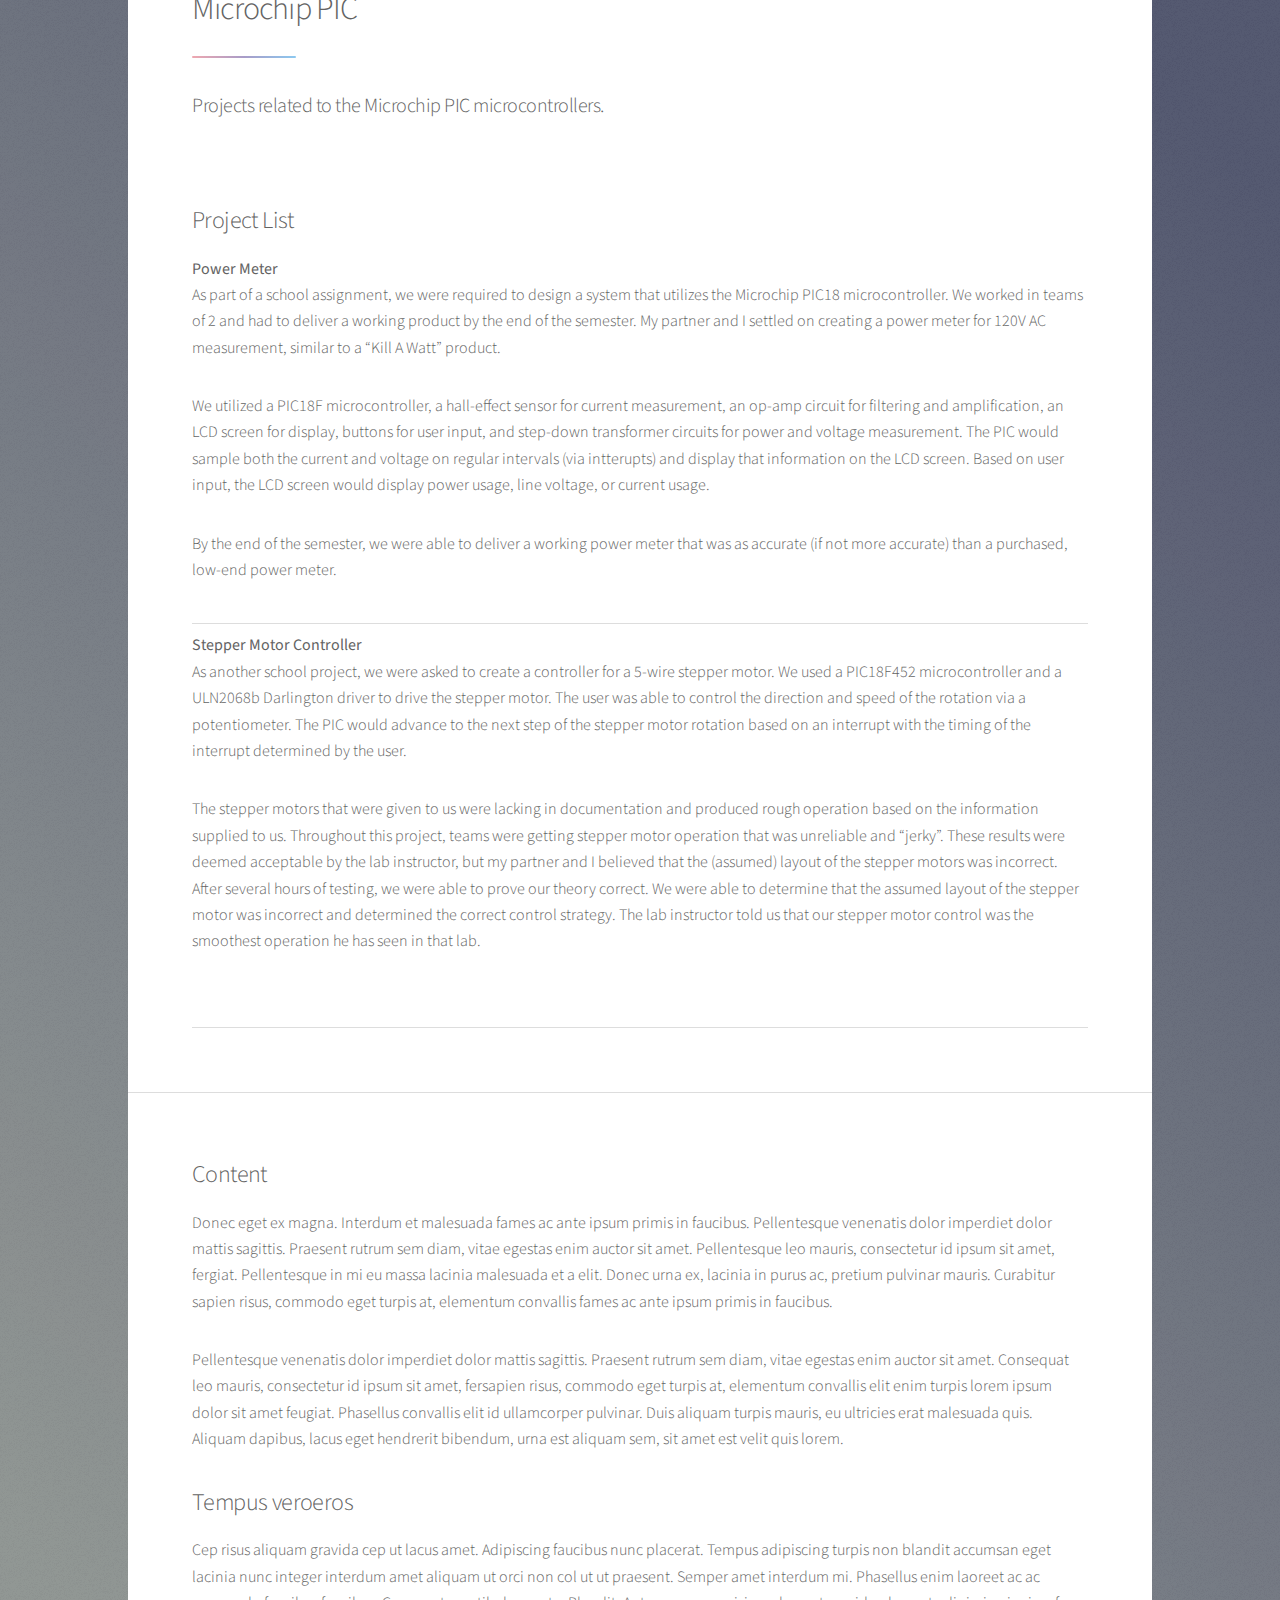
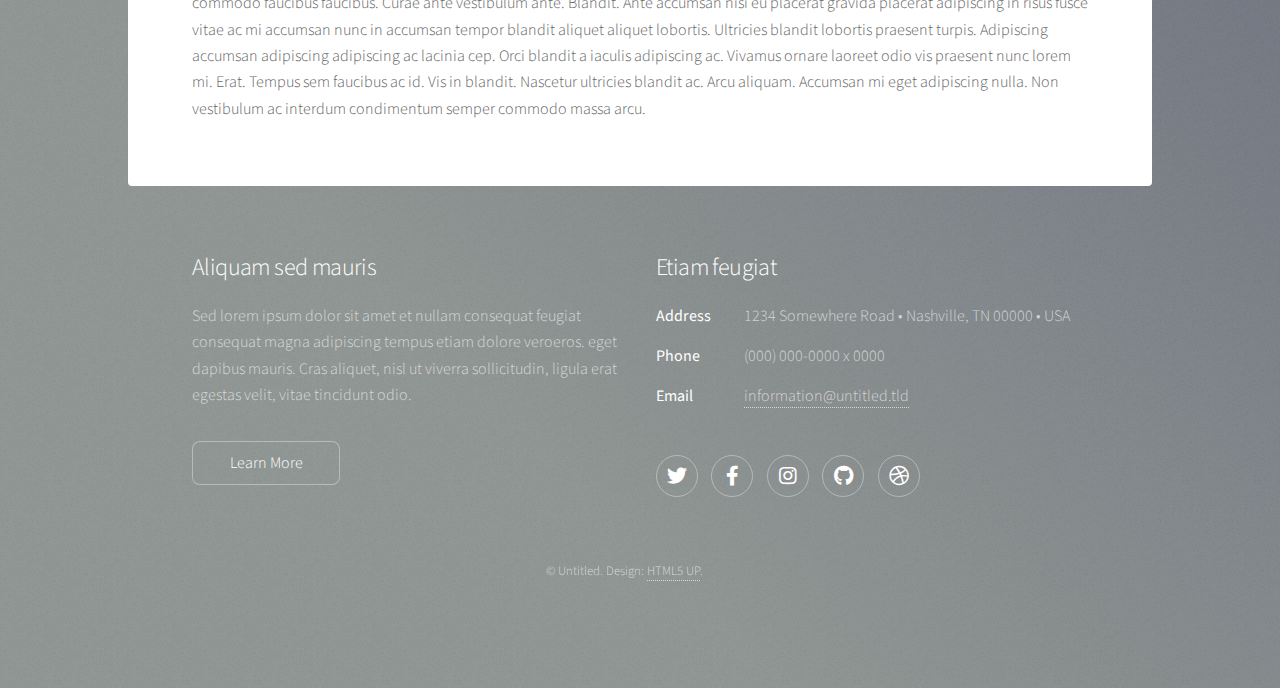
<file: projectlist.html>
<!DOCTYPE HTML>
<!--
	Stellar by HTML5 UP
	html5up.net | @ajlkn
	Free for personal and commercial use under the CCA 3.0 license (html5up.net/license)
-->
<html>
	<head>
		<title>Project List</title>
		<meta charset="utf-8" />
		<meta name="viewport" content="width=device-width, initial-scale=1, user-scalable=no" />
		<link rel="stylesheet" href="assets/css/main.css" />
		<noscript><link rel="stylesheet" href="assets/css/noscript.css" /></noscript>
		
	</head>
	<body class="is-preload">

		<!-- Wrapper -->
			<div id="wrapper">

				<!-- Header -->
					<header id="header">
						<h1>Electronic Related Projects</h1>
						<!-- <p></p> -->
					</header>


					<nav id="nav">
						<ul>
							<li><a href="#atmel" class="active">Atmel/Arduino</a></li>
							<li><a href="#pic">Microchip PIC</a></li>
							<li><a href="#misc">Misc. Projects</a></li> 
							<li><a href="#third">List of Projects</a></li>
							<!-- <li><a href="#cta">Get Started</a></li> -->
						</ul>
					</nav>

					<!-- Misc projects: servers, etching PCBs,  -->

				<!-- Main -->
					<div id="main">

						<!-- Atmel -->
						<section id="atmel" class="main">
							<div class="content">
								<header class="major">
									<h2>Atmel/Arduino</h2>
									<p>Projects related to the Arduino or Atmel microcontrollers. </p>
								</header>

								<p class="content"> 
									<!-- Lists -->
									<section>
										<h2>Project List</h2>
										<ul class="alt">
											<li><strong>Fan Controller for A/V Closet</strong> 
												<p>Custom fan controller for an audio/video (A/V) closet. Thermistors are used to report back an ambient temperature and the microcontroller will control the fan operation. The fan speed varies based on the temperature by using PWM. A low-pass filter was used to smooth out the PWM signal to the fans to reduce audible noise. The fans are driven by BJTs.</p>
											</li>

											<li><strong>HVAC Controller with Wood Burning Boiler</strong>
												<!-- <p>Background on the Need for this System </p> -->
												<p >This system was designed for use with an outdoor wood-burning boiler that was added to an existing HVAC system. Prior to the wood-burning boiler, the only heat source was from propane. With a propane/LNG system, some of the heat from burning propane is removed by something called a heat exchanger. The air from the house passes over/around this heat exchanger and the air is warmed and then returned to the house. An outdoor wood-burning boiler operates on a similar process. The heat from the burning wood warms a large reservoir of water. This heated water is pumped into the house and is routed through a different heat exchanger in the furnace. This heat exchanger was added after the initial HVAC system was installed.</p>
												
												<p>The request, or call, for heat comes from a thermostat when the temperature falls below a threshold. This heat signal from the thermostat is just that, a request for heat. The issue, if passed directly to the HVAC control system, is that both propane and the outdoor boiler heat would be used in this case. Obviously, the consumption of propane is wasteful when also using heat from the outdoor boiler. The original installer solved this issue by installing a manual switch that is used to toggle the use of propane when heat is called. This requires manual intervention if not utilizing the outdoor boiler, if the boiler runs out of fuel (wood), or if unknowingly extinguished for any reason. The unexpected drop in heat production from the boiler could cause issues if not constantly monitored.</p>
												
												<p>The solution to this was a separate controller that would monitor the incoming water temperature and determine how a heat call would be handled. When the outdoor boiler is being used, and heat is being requested by a thermostat, then the microcontroller would detect this and only request that the HVAC fan be turned on. As mentioned, the heat exchanger for the boiler always has heated water flowing through it and only needs air movement from the fan to heat the house. In the scenario where heat is requested and the incoming water temperature was too low, then a full heat call was sent to the HVAC to use propane heating. The new implementation was completely autonomous and required no intervention to switch between the 2 heat systems.</p>
												
												<p>The implementation of this microcontroller solution is simple when viewed alone, but the entirety of the HVAC system needed to be considered during the design. Redundancy was added where possible and a manual override was added if a total failure occurred. There were also issues from past HVAC modifications where the zone systems were disabled and could no longer be used. This was corrected as part of the design and the zones could once again be used with 2 thermostats.</p>
											</li>


										</ul>

										<hr />
										
									</section>
								</p>
							</div>
							<!-- <span class="image"><img src="images/pic01.jpg" alt="" /></span> -->
						</section>

						<!-- Microchip PIC -->
						<section id="pic" class="main">
							<div class="content">
								<header class="major">
									<h2>Microchip PIC</h2>
									<p>Projects related to the Microchip PIC microcontrollers. </p>
								</header>

								<p class="content"> 
									<!-- Lists -->
									<section>
										<h2>Project List</h2>
										<ul class="alt">
											<li><strong>Power Meter</strong> 
												<p>As part of a school assignment, we were required to design a system that utilizes the Microchip PIC18 microcontroller. We worked in teams of 2 and had to deliver a working product by the end of the semester. My partner and I settled on creating a power meter for 120V AC measurement, similar to a “Kill A Watt” product.</p>
												<p>We utilized a PIC18F microcontroller, a hall-effect sensor for current measurement, an op-amp circuit for filtering and amplification, an LCD screen for display, buttons for user input, and step-down transformer circuits for power and voltage measurement. The PIC would sample both the current and voltage on regular intervals (via intterupts) and display that information on the LCD screen. Based on user input, the LCD screen would display power usage, line voltage, or current usage.</p>
												<p>By the end of the semester, we were able to deliver a working power meter that was as accurate (if not more accurate) than a purchased, low-end power meter.</p>
											</li>

											<li><strong>Stepper Motor Controller</strong>
												<!-- <p>Background on the Need for this System </p> -->
												<p >As another school project, we were asked to create a controller for a 5-wire stepper motor. We used a PIC18F452 microcontroller and a ULN2068b Darlington driver to drive the stepper motor. The user was able to control the direction and speed of the rotation via a potentiometer. The PIC would advance to the next step of the stepper motor rotation based on an interrupt with the timing of the interrupt determined by the user.</p>
												<p >The stepper motors that were given to us were lacking in documentation and produced rough operation based on the information supplied to us. Throughout this project, teams were getting stepper motor operation that was unreliable and “jerky”. These results were deemed acceptable by the lab instructor, but my partner and I believed that the (assumed) layout of the stepper motors was incorrect. After several hours of testing, we were able to prove our theory correct. We were able to determine that the assumed layout of the stepper motor was incorrect and determined the correct control strategy. The lab instructor told us that our stepper motor control was the smoothest operation he has seen in that lab.</p>
												
											</li>


										</ul>

										<hr />
										
									</section>
								</p>
							</div>
							<!-- <span class="image"><img src="images/pic01.jpg" alt="" /></span> -->
						</section>







						<!-- Content -->
							<section id="content" class="main">
								<h2>Content</h2>
								<p>Donec eget ex magna. Interdum et malesuada fames ac ante ipsum primis in faucibus. Pellentesque venenatis dolor imperdiet dolor mattis sagittis. Praesent rutrum sem diam, vitae egestas enim auctor sit amet. Pellentesque leo mauris, consectetur id ipsum sit amet, fergiat. Pellentesque in mi eu massa lacinia malesuada et a elit. Donec urna ex, lacinia in purus ac, pretium pulvinar mauris. Curabitur sapien risus, commodo eget turpis at, elementum convallis fames ac ante ipsum primis in faucibus.</p>
								<p>Pellentesque venenatis dolor imperdiet dolor mattis sagittis. Praesent rutrum sem diam, vitae egestas enim auctor sit amet. Consequat leo mauris, consectetur id ipsum sit amet, fersapien risus, commodo eget turpis at, elementum convallis elit enim turpis lorem ipsum dolor sit amet feugiat. Phasellus convallis elit id ullamcorper pulvinar. Duis aliquam turpis mauris, eu ultricies erat malesuada quis. Aliquam dapibus, lacus eget hendrerit bibendum, urna est aliquam sem, sit amet est velit quis lorem.</p>
								<h2>Tempus veroeros</h2>
								<p>Cep risus aliquam gravida cep ut lacus amet. Adipiscing faucibus nunc placerat. Tempus adipiscing turpis non blandit accumsan eget lacinia nunc integer interdum amet aliquam ut orci non col ut ut praesent. Semper amet interdum mi. Phasellus enim laoreet ac ac commodo faucibus faucibus. Curae ante vestibulum ante. Blandit. Ante accumsan nisi eu placerat gravida placerat adipiscing in risus fusce vitae ac mi accumsan nunc in accumsan tempor blandit aliquet aliquet lobortis. Ultricies blandit lobortis praesent turpis. Adipiscing accumsan adipiscing adipiscing ac lacinia cep. Orci blandit a iaculis adipiscing ac. Vivamus ornare laoreet odio vis praesent nunc lorem mi. Erat. Tempus sem faucibus ac id. Vis in blandit. Nascetur ultricies blandit ac. Arcu aliquam. Accumsan mi eget adipiscing nulla. Non vestibulum ac interdum condimentum semper commodo massa arcu.</p>
							</section>

					</div>

				<!-- Footer -->
					<footer id="footer">
						<section>
							<h2>Aliquam sed mauris</h2>
							<p>Sed lorem ipsum dolor sit amet et nullam consequat feugiat consequat magna adipiscing tempus etiam dolore veroeros. eget dapibus mauris. Cras aliquet, nisl ut viverra sollicitudin, ligula erat egestas velit, vitae tincidunt odio.</p>
							<ul class="actions">
								<li><a href="#" class="button">Learn More</a></li>
							</ul>
						</section>
						<section>
							<h2>Etiam feugiat</h2>
							<dl class="alt">
								<dt>Address</dt>
								<dd>1234 Somewhere Road &bull; Nashville, TN 00000 &bull; USA</dd>
								<dt>Phone</dt>
								<dd>(000) 000-0000 x 0000</dd>
								<dt>Email</dt>
								<dd><a href="#">information@untitled.tld</a></dd>
							</dl>
							<ul class="icons">
								<li><a href="#" class="icon brands fa-twitter alt"><span class="label">Twitter</span></a></li>
								<li><a href="#" class="icon brands fa-facebook-f alt"><span class="label">Facebook</span></a></li>
								<li><a href="#" class="icon brands fa-instagram alt"><span class="label">Instagram</span></a></li>
								<li><a href="#" class="icon brands fa-github alt"><span class="label">GitHub</span></a></li>
								<li><a href="#" class="icon brands fa-dribbble alt"><span class="label">Dribbble</span></a></li>
							</ul>
						</section>
						<p class="copyright">&copy; Untitled. Design: <a href="https://html5up.net">HTML5 UP</a>.</p>
					</footer>

			</div>

		<!-- Scripts -->
			<script src="assets/js/jquery.min.js"></script>
			<script src="assets/js/jquery.scrollex.min.js"></script>
			<script src="assets/js/jquery.scrolly.min.js"></script>
			<script src="assets/js/browser.min.js"></script>
			<script src="assets/js/breakpoints.min.js"></script>
			<script src="assets/js/util.js"></script>
			<script src="assets/js/main.js"></script>

	</body>
</html>
</file>
<file: assets/css/noscript.css>
/*
	Stellar by HTML5 UP
	html5up.net | @ajlkn
	Free for personal and commercial use under the CCA 3.0 license (html5up.net/license)
*/

/* Header */

	body.is-preload #header.alt > * {
		opacity: 1;
	}

	body.is-preload #header.alt .logo {
		-moz-transform: none;
		-webkit-transform: none;
		-ms-transform: none;
		transform: none;
	}
</file>
<file: assets/css/main.css>
@import url(fontawesome-all.min.css);
@import 'https://fonts.googleapis.com/css?family=Source+Sans+Pro:300,400';

/*
	Stellar by HTML5 UP
	html5up.net | @ajlkn
	Free for personal and commercial use under the CCA 3.0 license (html5up.net/license)
*/

html, body, div, span, applet, object,
iframe, h1, h2, h3, h4, h5, h6, p, blockquote,
pre, a, abbr, acronym, address, big, cite,
code, del, dfn, em, img, ins, kbd, q, s, samp,
small, strike, strong, sub, sup, tt, var, b,
u, i, center, dl, dt, dd, ol, ul, li, fieldset,
form, label, legend, table, caption, tbody,
tfoot, thead, tr, th, td, article, aside,
canvas, details, embed, figure, figcaption,
footer, header, hgroup, menu, nav, output, ruby,
section, summary, time, mark, audio, video {
	margin: 0;
	padding: 0;
	border: 0;
	font-size: 100%;
	font: inherit;
	vertical-align: baseline;}

article, aside, details, figcaption, figure,
footer, header, hgroup, menu, nav, section {
	display: block;}

body {
	line-height: 1;
}

ol, ul {
	list-style: none;
}

blockquote, q {
	quotes: none;
}

	blockquote:before, blockquote:after, q:before, q:after {
		content: '';
		content: none;
	}

table {
	border-collapse: collapse;
	border-spacing: 0;
}

body {
	-webkit-text-size-adjust: none;
}

mark {
	background-color: transparent;
	color: inherit;
}

input::-moz-focus-inner {
	border: 0;
	padding: 0;
}

input, select, textarea {
	-moz-appearance: none;
	-webkit-appearance: none;
	-ms-appearance: none;
	appearance: none;
}

/* Basic */

	@-ms-viewport {
		width: device-width;
	}

	body {
		-ms-overflow-style: scrollbar;
	}

	@media screen and (max-width: 480px) {

		html, body {
			min-width: 320px;
		}

	}

	html {
		box-sizing: border-box;
	}

	*, *:before, *:after {
		box-sizing: inherit;
	}

	body {
		--primaryFade: #52566d 65%;
		--secondaryFade: #919692 15%;
		
		background-color: #415e9b;
		background-image: url("images/overlay.png"), -moz-linear-gradient(45deg, var(--secondaryFade), var(--primaryFade));
		background-image: url("images/overlay.png"), -webkit-linear-gradient(45deg, var(--secondaryFade), var(--primaryFade));
		background-image: url("images/overlay.png"), -ms-linear-gradient(45deg, var(--secondaryFade), var(--primaryFade));
		background-image: url("images/overlay.png"), linear-gradient(45deg, var(--secondaryFade), var(--primaryFade));

		/* background-color: #415e9b;
		background-image: url("images/overlay.png"), -moz-linear-gradient(45deg, #6698af 15%, #377f9c 85%);
		background-image: url("images/overlay.png"), -webkit-linear-gradient(45deg, #6698af 15%, #375a9c 85%);
		background-image: url("images/overlay.png"), -ms-linear-gradient(45deg, #6698af 15%, #375a9c 85%);
		background-image: url("images/overlay.png"), linear-gradient(45deg, #6698af 15%, #375a9c 85%); */

		/* background-color: #935d8c;
		background-image: url("images/overlay.png"), -moz-linear-gradient(45deg, #e37682 15%, #5f4d93 85%);
		background-image: url("images/overlay.png"), -webkit-linear-gradient(45deg, #e37682 15%, #5f4d93 85%);
		background-image: url("images/overlay.png"), -ms-linear-gradient(45deg, #e37682 15%, #5f4d93 85%);
		background-image: url("images/overlay.png"), linear-gradient(45deg, #e37682 15%, #5f4d93 85%); */
	}

		body.is-preload *, body.is-preload *:before, body.is-preload *:after {
			-moz-animation: none !important;
			-webkit-animation: none !important;
			-ms-animation: none !important;
			animation: none !important;
			-moz-transition: none !important;
			-webkit-transition: none !important;
			-ms-transition: none !important;
			transition: none !important;
		}

/* Type */

	body {
		background-color: #5d7693;
		color: rgba(255, 255, 255, 0.65);
	}

	body, input, select, textarea {
		font-family: "Source Sans Pro", Helvetica, sans-serif;
		font-size: 17pt;
		font-weight: 300;
		line-height: 1.65;
	}

		@media screen and (max-width: 1680px) {

			body, input, select, textarea {
				font-size: 14pt;
			}

		}

		@media screen and (max-width: 1280px) {

			body, input, select, textarea {
				font-size: 12pt;
			}

		}

		@media screen and (max-width: 360px) {

			body, input, select, textarea {
				font-size: 11pt;
			}

		}

	a {
		-moz-transition: color 0.2s ease, border-bottom 0.2s ease;
		-webkit-transition: color 0.2s ease, border-bottom 0.2s ease;
		-ms-transition: color 0.2s ease, border-bottom 0.2s ease;
		transition: color 0.2s ease, border-bottom 0.2s ease;
		text-decoration: none;
		border-bottom: dotted 1px;
		color: inherit;
	}

		a:hover {
			border-bottom-color: transparent;
		}

	strong, b {
		font-weight: 400;
	}

	em, i {
		font-style: italic;
	}

	p {
		margin: 0 0 2em 0;
	}

		p.content {
			-moz-columns: 20em 2;
			-webkit-columns: 20em 2;
			-ms-columns: 20em 2;
			columns: 20em 2;
			-moz-column-gap: 2em;
			-webkit-column-gap: 2em;
			-ms-column-gap: 2em;
			column-gap: 2em;
			text-align: justify;
		}

	h1, h2, h3, h4, h5, h6 {
		font-weight: 300;
		line-height: 1.5;
		margin: 0 0 0.7em 0;
		letter-spacing: -0.025em;
	}

		h1 a, h2 a, h3 a, h4 a, h5 a, h6 a {
			color: inherit;
			text-decoration: none;
		}

	h1 {
		font-size: 2.5em;
		line-height: 1.2;
	}

	h2 {
		font-size: 1.5em;
	}

	h3 {
		font-size: 1.25em;
	}

	h4 {
		font-size: 1.1em;
	}

	h5 {
		font-size: 0.9em;
	}

	h6 {
		font-size: 0.7em;
	}

	@media screen and (max-width: 736px) {

		h1 {
			font-size: 2em;
		}

	}

	sub {
		font-size: 0.8em;
		position: relative;
		top: 0.5em;
	}

	sup {
		font-size: 0.8em;
		position: relative;
		top: -0.5em;
	}

	blockquote {
		border-left: solid 4px;
		font-style: italic;
		margin: 0 0 2em 0;
		padding: 0.5em 0 0.5em 2em;
	}

	code {
		border-radius: 8px;
		border: solid 1px;
		font-family: "Courier New", monospace;
		font-size: 0.9em;
		margin: 0 0.25em;
		padding: 0.25em 0.65em;
	}

	pre {
		-webkit-overflow-scrolling: touch;
		font-family: "Courier New", monospace;
		font-size: 0.9em;
		margin: 0 0 2em 0;
	}

		pre code {
			display: block;
			line-height: 1.75;
			padding: 1em 1.5em;
			overflow-x: auto;
		}

	hr {
		border: 0;
		border-bottom: solid 1px;
		margin: 2em 0;
	}

		hr.major {
			margin: 3em 0;
		}

	.align-left {
		text-align: left;
	}

	.align-center {
		text-align: center;
	}

	.align-right {
		text-align: right;
	}

	input, select, textarea {
		color: #ffffff;
	}

	a:hover {
		color: #ffffff;
	}

	strong, b {
		color: #ffffff;
	}

	h1, h2, h3, h4, h5, h6 {
		color: #ffffff;
	}

	blockquote {
		border-left-color: rgba(255, 255, 255, 0.35);
	}

	code {
		background: rgba(255, 255, 255, 0.075);
		border-color: rgba(255, 255, 255, 0.35);
	}

	hr {
		border-bottom-color: rgba(255, 255, 255, 0.35);
	}

/* Row */

	.row {
		display: flex;
		flex-wrap: wrap;
		box-sizing: border-box;
		align-items: stretch;
	}

		.row > * {
			box-sizing: border-box;
		}

		.row.gtr-uniform > * > :last-child {
			margin-bottom: 0;
		}

		.row.aln-left {
			justify-content: flex-start;
		}

		.row.aln-center {
			justify-content: center;
		}

		.row.aln-right {
			justify-content: flex-end;
		}

		.row.aln-top {
			align-items: flex-start;
		}

		.row.aln-middle {
			align-items: center;
		}

		.row.aln-bottom {
			align-items: flex-end;
		}

		.row > .imp {
			order: -1;
		}

		.row > .col-1 {
			width: 8.33333%;
		}

		.row > .off-1 {
			margin-left: 8.33333%;
		}

		.row > .col-2 {
			width: 16.66667%;
		}

		.row > .off-2 {
			margin-left: 16.66667%;
		}

		.row > .col-3 {
			width: 25%;
		}

		.row > .off-3 {
			margin-left: 25%;
		}

		.row > .col-4 {
			width: 33.33333%;
		}

		.row > .off-4 {
			margin-left: 33.33333%;
		}

		.row > .col-5 {
			width: 41.66667%;
		}

		.row > .off-5 {
			margin-left: 41.66667%;
		}

		.row > .col-6 {
			width: 50%;
		}

		.row > .off-6 {
			margin-left: 50%;
		}

		.row > .col-7 {
			width: 58.33333%;
		}

		.row > .off-7 {
			margin-left: 58.33333%;
		}

		.row > .col-8 {
			width: 66.66667%;
		}

		.row > .off-8 {
			margin-left: 66.66667%;
		}

		.row > .col-9 {
			width: 75%;
		}

		.row > .off-9 {
			margin-left: 75%;
		}

		.row > .col-10 {
			width: 83.33333%;
		}

		.row > .off-10 {
			margin-left: 83.33333%;
		}

		.row > .col-11 {
			width: 91.66667%;
		}

		.row > .off-11 {
			margin-left: 91.66667%;
		}

		.row > .col-12 {
			width: 100%;
		}

		.row > .off-12 {
			margin-left: 100%;
		}

		.row.gtr-0 {
			margin-top: 0;
			margin-left: 0em;
		}

			.row.gtr-0 > * {
				padding: 0 0 0 0em;
			}

			.row.gtr-0.gtr-uniform {
				margin-top: 0em;
			}

				.row.gtr-0.gtr-uniform > * {
					padding-top: 0em;
				}

		.row.gtr-25 {
			margin-top: 0;
			margin-left: -0.375em;
		}

			.row.gtr-25 > * {
				padding: 0 0 0 0.375em;
			}

			.row.gtr-25.gtr-uniform {
				margin-top: -0.375em;
			}

				.row.gtr-25.gtr-uniform > * {
					padding-top: 0.375em;
				}

		.row.gtr-50 {
			margin-top: 0;
			margin-left: -0.75em;
		}

			.row.gtr-50 > * {
				padding: 0 0 0 0.75em;
			}

			.row.gtr-50.gtr-uniform {
				margin-top: -0.75em;
			}

				.row.gtr-50.gtr-uniform > * {
					padding-top: 0.75em;
				}

		.row {
			margin-top: 0;
			margin-left: -1.5em;
		}

			.row > * {
				padding: 0 0 0 1.5em;
			}

			.row.gtr-uniform {
				margin-top: -1.5em;
			}

				.row.gtr-uniform > * {
					padding-top: 1.5em;
				}

		.row.gtr-150 {
			margin-top: 0;
			margin-left: -2.25em;
		}

			.row.gtr-150 > * {
				padding: 0 0 0 2.25em;
			}

			.row.gtr-150.gtr-uniform {
				margin-top: -2.25em;
			}

				.row.gtr-150.gtr-uniform > * {
					padding-top: 2.25em;
				}

		.row.gtr-200 {
			margin-top: 0;
			margin-left: -3em;
		}

			.row.gtr-200 > * {
				padding: 0 0 0 3em;
			}

			.row.gtr-200.gtr-uniform {
				margin-top: -3em;
			}

				.row.gtr-200.gtr-uniform > * {
					padding-top: 3em;
				}

		@media screen and (max-width: 1680px) {

			.row {
				display: flex;
				flex-wrap: wrap;
				box-sizing: border-box;
				align-items: stretch;
			}

				.row > * {
					box-sizing: border-box;
				}

				.row.gtr-uniform > * > :last-child {
					margin-bottom: 0;
				}

				.row.aln-left {
					justify-content: flex-start;
				}

				.row.aln-center {
					justify-content: center;
				}

				.row.aln-right {
					justify-content: flex-end;
				}

				.row.aln-top {
					align-items: flex-start;
				}

				.row.aln-middle {
					align-items: center;
				}

				.row.aln-bottom {
					align-items: flex-end;
				}

				.row > .imp-xlarge {
					order: -1;
				}

				.row > .col-1-xlarge {
					width: 8.33333%;
				}

				.row > .off-1-xlarge {
					margin-left: 8.33333%;
				}

				.row > .col-2-xlarge {
					width: 16.66667%;
				}

				.row > .off-2-xlarge {
					margin-left: 16.66667%;
				}

				.row > .col-3-xlarge {
					width: 25%;
				}

				.row > .off-3-xlarge {
					margin-left: 25%;
				}

				.row > .col-4-xlarge {
					width: 33.33333%;
				}

				.row > .off-4-xlarge {
					margin-left: 33.33333%;
				}

				.row > .col-5-xlarge {
					width: 41.66667%;
				}

				.row > .off-5-xlarge {
					margin-left: 41.66667%;
				}

				.row > .col-6-xlarge {
					width: 50%;
				}

				.row > .off-6-xlarge {
					margin-left: 50%;
				}

				.row > .col-7-xlarge {
					width: 58.33333%;
				}

				.row > .off-7-xlarge {
					margin-left: 58.33333%;
				}

				.row > .col-8-xlarge {
					width: 66.66667%;
				}

				.row > .off-8-xlarge {
					margin-left: 66.66667%;
				}

				.row > .col-9-xlarge {
					width: 75%;
				}

				.row > .off-9-xlarge {
					margin-left: 75%;
				}

				.row > .col-10-xlarge {
					width: 83.33333%;
				}

				.row > .off-10-xlarge {
					margin-left: 83.33333%;
				}

				.row > .col-11-xlarge {
					width: 91.66667%;
				}

				.row > .off-11-xlarge {
					margin-left: 91.66667%;
				}

				.row > .col-12-xlarge {
					width: 100%;
				}

				.row > .off-12-xlarge {
					margin-left: 100%;
				}

				.row.gtr-0 {
					margin-top: 0;
					margin-left: 0em;
				}

					.row.gtr-0 > * {
						padding: 0 0 0 0em;
					}

					.row.gtr-0.gtr-uniform {
						margin-top: 0em;
					}

						.row.gtr-0.gtr-uniform > * {
							padding-top: 0em;
						}

				.row.gtr-25 {
					margin-top: 0;
					margin-left: -0.375em;
				}

					.row.gtr-25 > * {
						padding: 0 0 0 0.375em;
					}

					.row.gtr-25.gtr-uniform {
						margin-top: -0.375em;
					}

						.row.gtr-25.gtr-uniform > * {
							padding-top: 0.375em;
						}

				.row.gtr-50 {
					margin-top: 0;
					margin-left: -0.75em;
				}

					.row.gtr-50 > * {
						padding: 0 0 0 0.75em;
					}

					.row.gtr-50.gtr-uniform {
						margin-top: -0.75em;
					}

						.row.gtr-50.gtr-uniform > * {
							padding-top: 0.75em;
						}

				.row {
					margin-top: 0;
					margin-left: -1.5em;
				}

					.row > * {
						padding: 0 0 0 1.5em;
					}

					.row.gtr-uniform {
						margin-top: -1.5em;
					}

						.row.gtr-uniform > * {
							padding-top: 1.5em;
						}

				.row.gtr-150 {
					margin-top: 0;
					margin-left: -2.25em;
				}

					.row.gtr-150 > * {
						padding: 0 0 0 2.25em;
					}

					.row.gtr-150.gtr-uniform {
						margin-top: -2.25em;
					}

						.row.gtr-150.gtr-uniform > * {
							padding-top: 2.25em;
						}

				.row.gtr-200 {
					margin-top: 0;
					margin-left: -3em;
				}

					.row.gtr-200 > * {
						padding: 0 0 0 3em;
					}

					.row.gtr-200.gtr-uniform {
						margin-top: -3em;
					}

						.row.gtr-200.gtr-uniform > * {
							padding-top: 3em;
						}

		}

		@media screen and (max-width: 1280px) {

			.row {
				display: flex;
				flex-wrap: wrap;
				box-sizing: border-box;
				align-items: stretch;
			}

				.row > * {
					box-sizing: border-box;
				}

				.row.gtr-uniform > * > :last-child {
					margin-bottom: 0;
				}

				.row.aln-left {
					justify-content: flex-start;
				}

				.row.aln-center {
					justify-content: center;
				}

				.row.aln-right {
					justify-content: flex-end;
				}

				.row.aln-top {
					align-items: flex-start;
				}

				.row.aln-middle {
					align-items: center;
				}

				.row.aln-bottom {
					align-items: flex-end;
				}

				.row > .imp-large {
					order: -1;
				}

				.row > .col-1-large {
					width: 8.33333%;
				}

				.row > .off-1-large {
					margin-left: 8.33333%;
				}

				.row > .col-2-large {
					width: 16.66667%;
				}

				.row > .off-2-large {
					margin-left: 16.66667%;
				}

				.row > .col-3-large {
					width: 25%;
				}

				.row > .off-3-large {
					margin-left: 25%;
				}

				.row > .col-4-large {
					width: 33.33333%;
				}

				.row > .off-4-large {
					margin-left: 33.33333%;
				}

				.row > .col-5-large {
					width: 41.66667%;
				}

				.row > .off-5-large {
					margin-left: 41.66667%;
				}

				.row > .col-6-large {
					width: 50%;
				}

				.row > .off-6-large {
					margin-left: 50%;
				}

				.row > .col-7-large {
					width: 58.33333%;
				}

				.row > .off-7-large {
					margin-left: 58.33333%;
				}

				.row > .col-8-large {
					width: 66.66667%;
				}

				.row > .off-8-large {
					margin-left: 66.66667%;
				}

				.row > .col-9-large {
					width: 75%;
				}

				.row > .off-9-large {
					margin-left: 75%;
				}

				.row > .col-10-large {
					width: 83.33333%;
				}

				.row > .off-10-large {
					margin-left: 83.33333%;
				}

				.row > .col-11-large {
					width: 91.66667%;
				}

				.row > .off-11-large {
					margin-left: 91.66667%;
				}

				.row > .col-12-large {
					width: 100%;
				}

				.row > .off-12-large {
					margin-left: 100%;
				}

				.row.gtr-0 {
					margin-top: 0;
					margin-left: 0em;
				}

					.row.gtr-0 > * {
						padding: 0 0 0 0em;
					}

					.row.gtr-0.gtr-uniform {
						margin-top: 0em;
					}

						.row.gtr-0.gtr-uniform > * {
							padding-top: 0em;
						}

				.row.gtr-25 {
					margin-top: 0;
					margin-left: -0.375em;
				}

					.row.gtr-25 > * {
						padding: 0 0 0 0.375em;
					}

					.row.gtr-25.gtr-uniform {
						margin-top: -0.375em;
					}

						.row.gtr-25.gtr-uniform > * {
							padding-top: 0.375em;
						}

				.row.gtr-50 {
					margin-top: 0;
					margin-left: -0.75em;
				}

					.row.gtr-50 > * {
						padding: 0 0 0 0.75em;
					}

					.row.gtr-50.gtr-uniform {
						margin-top: -0.75em;
					}

						.row.gtr-50.gtr-uniform > * {
							padding-top: 0.75em;
						}

				.row {
					margin-top: 0;
					margin-left: -1.5em;
				}

					.row > * {
						padding: 0 0 0 1.5em;
					}

					.row.gtr-uniform {
						margin-top: -1.5em;
					}

						.row.gtr-uniform > * {
							padding-top: 1.5em;
						}

				.row.gtr-150 {
					margin-top: 0;
					margin-left: -2.25em;
				}

					.row.gtr-150 > * {
						padding: 0 0 0 2.25em;
					}

					.row.gtr-150.gtr-uniform {
						margin-top: -2.25em;
					}

						.row.gtr-150.gtr-uniform > * {
							padding-top: 2.25em;
						}

				.row.gtr-200 {
					margin-top: 0;
					margin-left: -3em;
				}

					.row.gtr-200 > * {
						padding: 0 0 0 3em;
					}

					.row.gtr-200.gtr-uniform {
						margin-top: -3em;
					}

						.row.gtr-200.gtr-uniform > * {
							padding-top: 3em;
						}

		}

		@media screen and (max-width: 980px) {

			.row {
				display: flex;
				flex-wrap: wrap;
				box-sizing: border-box;
				align-items: stretch;
			}

				.row > * {
					box-sizing: border-box;
				}

				.row.gtr-uniform > * > :last-child {
					margin-bottom: 0;
				}

				.row.aln-left {
					justify-content: flex-start;
				}

				.row.aln-center {
					justify-content: center;
				}

				.row.aln-right {
					justify-content: flex-end;
				}

				.row.aln-top {
					align-items: flex-start;
				}

				.row.aln-middle {
					align-items: center;
				}

				.row.aln-bottom {
					align-items: flex-end;
				}

				.row > .imp-medium {
					order: -1;
				}

				.row > .col-1-medium {
					width: 8.33333%;
				}

				.row > .off-1-medium {
					margin-left: 8.33333%;
				}

				.row > .col-2-medium {
					width: 16.66667%;
				}

				.row > .off-2-medium {
					margin-left: 16.66667%;
				}

				.row > .col-3-medium {
					width: 25%;
				}

				.row > .off-3-medium {
					margin-left: 25%;
				}

				.row > .col-4-medium {
					width: 33.33333%;
				}

				.row > .off-4-medium {
					margin-left: 33.33333%;
				}

				.row > .col-5-medium {
					width: 41.66667%;
				}

				.row > .off-5-medium {
					margin-left: 41.66667%;
				}

				.row > .col-6-medium {
					width: 50%;
				}

				.row > .off-6-medium {
					margin-left: 50%;
				}

				.row > .col-7-medium {
					width: 58.33333%;
				}

				.row > .off-7-medium {
					margin-left: 58.33333%;
				}

				.row > .col-8-medium {
					width: 66.66667%;
				}

				.row > .off-8-medium {
					margin-left: 66.66667%;
				}

				.row > .col-9-medium {
					width: 75%;
				}

				.row > .off-9-medium {
					margin-left: 75%;
				}

				.row > .col-10-medium {
					width: 83.33333%;
				}

				.row > .off-10-medium {
					margin-left: 83.33333%;
				}

				.row > .col-11-medium {
					width: 91.66667%;
				}

				.row > .off-11-medium {
					margin-left: 91.66667%;
				}

				.row > .col-12-medium {
					width: 100%;
				}

				.row > .off-12-medium {
					margin-left: 100%;
				}

				.row.gtr-0 {
					margin-top: 0;
					margin-left: 0em;
				}

					.row.gtr-0 > * {
						padding: 0 0 0 0em;
					}

					.row.gtr-0.gtr-uniform {
						margin-top: 0em;
					}

						.row.gtr-0.gtr-uniform > * {
							padding-top: 0em;
						}

				.row.gtr-25 {
					margin-top: 0;
					margin-left: -0.375em;
				}

					.row.gtr-25 > * {
						padding: 0 0 0 0.375em;
					}

					.row.gtr-25.gtr-uniform {
						margin-top: -0.375em;
					}

						.row.gtr-25.gtr-uniform > * {
							padding-top: 0.375em;
						}

				.row.gtr-50 {
					margin-top: 0;
					margin-left: -0.75em;
				}

					.row.gtr-50 > * {
						padding: 0 0 0 0.75em;
					}

					.row.gtr-50.gtr-uniform {
						margin-top: -0.75em;
					}

						.row.gtr-50.gtr-uniform > * {
							padding-top: 0.75em;
						}

				.row {
					margin-top: 0;
					margin-left: -1.5em;
				}

					.row > * {
						padding: 0 0 0 1.5em;
					}

					.row.gtr-uniform {
						margin-top: -1.5em;
					}

						.row.gtr-uniform > * {
							padding-top: 1.5em;
						}

				.row.gtr-150 {
					margin-top: 0;
					margin-left: -2.25em;
				}

					.row.gtr-150 > * {
						padding: 0 0 0 2.25em;
					}

					.row.gtr-150.gtr-uniform {
						margin-top: -2.25em;
					}

						.row.gtr-150.gtr-uniform > * {
							padding-top: 2.25em;
						}

				.row.gtr-200 {
					margin-top: 0;
					margin-left: -3em;
				}

					.row.gtr-200 > * {
						padding: 0 0 0 3em;
					}

					.row.gtr-200.gtr-uniform {
						margin-top: -3em;
					}

						.row.gtr-200.gtr-uniform > * {
							padding-top: 3em;
						}

		}

		@media screen and (max-width: 736px) {

			.row {
				display: flex;
				flex-wrap: wrap;
				box-sizing: border-box;
				align-items: stretch;
			}

				.row > * {
					box-sizing: border-box;
				}

				.row.gtr-uniform > * > :last-child {
					margin-bottom: 0;
				}

				.row.aln-left {
					justify-content: flex-start;
				}

				.row.aln-center {
					justify-content: center;
				}

				.row.aln-right {
					justify-content: flex-end;
				}

				.row.aln-top {
					align-items: flex-start;
				}

				.row.aln-middle {
					align-items: center;
				}

				.row.aln-bottom {
					align-items: flex-end;
				}

				.row > .imp-small {
					order: -1;
				}

				.row > .col-1-small {
					width: 8.33333%;
				}

				.row > .off-1-small {
					margin-left: 8.33333%;
				}

				.row > .col-2-small {
					width: 16.66667%;
				}

				.row > .off-2-small {
					margin-left: 16.66667%;
				}

				.row > .col-3-small {
					width: 25%;
				}

				.row > .off-3-small {
					margin-left: 25%;
				}

				.row > .col-4-small {
					width: 33.33333%;
				}

				.row > .off-4-small {
					margin-left: 33.33333%;
				}

				.row > .col-5-small {
					width: 41.66667%;
				}

				.row > .off-5-small {
					margin-left: 41.66667%;
				}

				.row > .col-6-small {
					width: 50%;
				}

				.row > .off-6-small {
					margin-left: 50%;
				}

				.row > .col-7-small {
					width: 58.33333%;
				}

				.row > .off-7-small {
					margin-left: 58.33333%;
				}

				.row > .col-8-small {
					width: 66.66667%;
				}

				.row > .off-8-small {
					margin-left: 66.66667%;
				}

				.row > .col-9-small {
					width: 75%;
				}

				.row > .off-9-small {
					margin-left: 75%;
				}

				.row > .col-10-small {
					width: 83.33333%;
				}

				.row > .off-10-small {
					margin-left: 83.33333%;
				}

				.row > .col-11-small {
					width: 91.66667%;
				}

				.row > .off-11-small {
					margin-left: 91.66667%;
				}

				.row > .col-12-small {
					width: 100%;
				}

				.row > .off-12-small {
					margin-left: 100%;
				}

				.row.gtr-0 {
					margin-top: 0;
					margin-left: 0em;
				}

					.row.gtr-0 > * {
						padding: 0 0 0 0em;
					}

					.row.gtr-0.gtr-uniform {
						margin-top: 0em;
					}

						.row.gtr-0.gtr-uniform > * {
							padding-top: 0em;
						}

				.row.gtr-25 {
					margin-top: 0;
					margin-left: -0.25em;
				}

					.row.gtr-25 > * {
						padding: 0 0 0 0.25em;
					}

					.row.gtr-25.gtr-uniform {
						margin-top: -0.25em;
					}

						.row.gtr-25.gtr-uniform > * {
							padding-top: 0.25em;
						}

				.row.gtr-50 {
					margin-top: 0;
					margin-left: -0.5em;
				}

					.row.gtr-50 > * {
						padding: 0 0 0 0.5em;
					}

					.row.gtr-50.gtr-uniform {
						margin-top: -0.5em;
					}

						.row.gtr-50.gtr-uniform > * {
							padding-top: 0.5em;
						}

				.row {
					margin-top: 0;
					margin-left: -1em;
				}

					.row > * {
						padding: 0 0 0 1em;
					}

					.row.gtr-uniform {
						margin-top: -1em;
					}

						.row.gtr-uniform > * {
							padding-top: 1em;
						}

				.row.gtr-150 {
					margin-top: 0;
					margin-left: -1.5em;
				}

					.row.gtr-150 > * {
						padding: 0 0 0 1.5em;
					}

					.row.gtr-150.gtr-uniform {
						margin-top: -1.5em;
					}

						.row.gtr-150.gtr-uniform > * {
							padding-top: 1.5em;
						}

				.row.gtr-200 {
					margin-top: 0;
					margin-left: -2em;
				}

					.row.gtr-200 > * {
						padding: 0 0 0 2em;
					}

					.row.gtr-200.gtr-uniform {
						margin-top: -2em;
					}

						.row.gtr-200.gtr-uniform > * {
							padding-top: 2em;
						}

		}

		@media screen and (max-width: 480px) {

			.row {
				display: flex;
				flex-wrap: wrap;
				box-sizing: border-box;
				align-items: stretch;
			}

				.row > * {
					box-sizing: border-box;
				}

				.row.gtr-uniform > * > :last-child {
					margin-bottom: 0;
				}

				.row.aln-left {
					justify-content: flex-start;
				}

				.row.aln-center {
					justify-content: center;
				}

				.row.aln-right {
					justify-content: flex-end;
				}

				.row.aln-top {
					align-items: flex-start;
				}

				.row.aln-middle {
					align-items: center;
				}

				.row.aln-bottom {
					align-items: flex-end;
				}

				.row > .imp-xsmall {
					order: -1;
				}

				.row > .col-1-xsmall {
					width: 8.33333%;
				}

				.row > .off-1-xsmall {
					margin-left: 8.33333%;
				}

				.row > .col-2-xsmall {
					width: 16.66667%;
				}

				.row > .off-2-xsmall {
					margin-left: 16.66667%;
				}

				.row > .col-3-xsmall {
					width: 25%;
				}

				.row > .off-3-xsmall {
					margin-left: 25%;
				}

				.row > .col-4-xsmall {
					width: 33.33333%;
				}

				.row > .off-4-xsmall {
					margin-left: 33.33333%;
				}

				.row > .col-5-xsmall {
					width: 41.66667%;
				}

				.row > .off-5-xsmall {
					margin-left: 41.66667%;
				}

				.row > .col-6-xsmall {
					width: 50%;
				}

				.row > .off-6-xsmall {
					margin-left: 50%;
				}

				.row > .col-7-xsmall {
					width: 58.33333%;
				}

				.row > .off-7-xsmall {
					margin-left: 58.33333%;
				}

				.row > .col-8-xsmall {
					width: 66.66667%;
				}

				.row > .off-8-xsmall {
					margin-left: 66.66667%;
				}

				.row > .col-9-xsmall {
					width: 75%;
				}

				.row > .off-9-xsmall {
					margin-left: 75%;
				}

				.row > .col-10-xsmall {
					width: 83.33333%;
				}

				.row > .off-10-xsmall {
					margin-left: 83.33333%;
				}

				.row > .col-11-xsmall {
					width: 91.66667%;
				}

				.row > .off-11-xsmall {
					margin-left: 91.66667%;
				}

				.row > .col-12-xsmall {
					width: 100%;
				}

				.row > .off-12-xsmall {
					margin-left: 100%;
				}

				.row.gtr-0 {
					margin-top: 0;
					margin-left: 0em;
				}

					.row.gtr-0 > * {
						padding: 0 0 0 0em;
					}

					.row.gtr-0.gtr-uniform {
						margin-top: 0em;
					}

						.row.gtr-0.gtr-uniform > * {
							padding-top: 0em;
						}

				.row.gtr-25 {
					margin-top: 0;
					margin-left: -0.3125em;
				}

					.row.gtr-25 > * {
						padding: 0 0 0 0.3125em;
					}

					.row.gtr-25.gtr-uniform {
						margin-top: -0.3125em;
					}

						.row.gtr-25.gtr-uniform > * {
							padding-top: 0.3125em;
						}

				.row.gtr-50 {
					margin-top: 0;
					margin-left: -0.625em;
				}

					.row.gtr-50 > * {
						padding: 0 0 0 0.625em;
					}

					.row.gtr-50.gtr-uniform {
						margin-top: -0.625em;
					}

						.row.gtr-50.gtr-uniform > * {
							padding-top: 0.625em;
						}

				.row {
					margin-top: 0;
					margin-left: -1.25em;
				}

					.row > * {
						padding: 0 0 0 1.25em;
					}

					.row.gtr-uniform {
						margin-top: -1.25em;
					}

						.row.gtr-uniform > * {
							padding-top: 1.25em;
						}

				.row.gtr-150 {
					margin-top: 0;
					margin-left: -1.875em;
				}

					.row.gtr-150 > * {
						padding: 0 0 0 1.875em;
					}

					.row.gtr-150.gtr-uniform {
						margin-top: -1.875em;
					}

						.row.gtr-150.gtr-uniform > * {
							padding-top: 1.875em;
						}

				.row.gtr-200 {
					margin-top: 0;
					margin-left: -2.5em;
				}

					.row.gtr-200 > * {
						padding: 0 0 0 2.5em;
					}

					.row.gtr-200.gtr-uniform {
						margin-top: -2.5em;
					}

						.row.gtr-200.gtr-uniform > * {
							padding-top: 2.5em;
						}

		}

/* Box */

	.box {
		border-radius: 8px;
		border: solid;
		margin-bottom: 2em;
		padding: 1.5em;
	}

		.box > :last-child,
		.box > :last-child > :last-child,
		.box > :last-child > :last-child > :last-child {
			margin-bottom: 0;
		}

		.box.alt {
			border: 0;
			border-radius: 0;
			padding: 0;
		}

	.box {
		border-color: rgba(255, 255, 255, 0.35);
	}

/* Button */

	input[type="submit"],
	input[type="reset"],
	input[type="button"],
	button,
	.button {
		-moz-appearance: none;
		-webkit-appearance: none;
		-ms-appearance: none;
		appearance: none;
		-moz-transition: background-color 0.2s ease-in-out, color 0.2s ease-in-out;
		-webkit-transition: background-color 0.2s ease-in-out, color 0.2s ease-in-out;
		-ms-transition: background-color 0.2s ease-in-out, color 0.2s ease-in-out;
		transition: background-color 0.2s ease-in-out, color 0.2s ease-in-out;
		border-radius: 8px;
		border: 0;
		cursor: pointer;
		display: inline-block;
		font-weight: 300;
		height: 2.75em;
		line-height: 2.75em;
		min-width: 9.25em;
		padding: 0 1.5em;
		text-align: center;
		text-decoration: none;
		white-space: nowrap;
	}

		input[type="submit"].icon,
		input[type="reset"].icon,
		input[type="button"].icon,
		button.icon,
		.button.icon {
			padding-left: 1.35em;
		}

			input[type="submit"].icon:before,
			input[type="reset"].icon:before,
			input[type="button"].icon:before,
			button.icon:before,
			.button.icon:before {
				margin-right: 0.5em;
			}

		input[type="submit"].fit,
		input[type="reset"].fit,
		input[type="button"].fit,
		button.fit,
		.button.fit {
			width: 100%;
		}

		input[type="submit"].small,
		input[type="reset"].small,
		input[type="button"].small,
		button.small,
		.button.small {
			font-size: 0.8em;
		}

		input[type="submit"].large,
		input[type="reset"].large,
		input[type="button"].large,
		button.large,
		.button.large {
			font-size: 1.35em;
		}

		input[type="submit"].disabled, input[type="submit"]:disabled,
		input[type="reset"].disabled,
		input[type="reset"]:disabled,
		input[type="button"].disabled,
		input[type="button"]:disabled,
		button.disabled,
		button:disabled,
		.button.disabled,
		.button:disabled {
			pointer-events: none;
			opacity: 0.25;
		}

		@media screen and (max-width: 736px) {

			input[type="submit"],
			input[type="reset"],
			input[type="button"],
			button,
			.button {
				min-width: 0;
			}

		}

	input[type="submit"],
	input[type="reset"],
	input[type="button"],
	button,
	.button {
		background-color: transparent;
		box-shadow: inset 0 0 0 1px rgba(255, 255, 255, 0.35);
		color: #ffffff !important;
	}

		input[type="submit"]:hover,
		input[type="reset"]:hover,
		input[type="button"]:hover,
		button:hover,
		.button:hover {
			background-color: rgba(255, 255, 255, 0.075);
		}

		input[type="submit"]:active,
		input[type="reset"]:active,
		input[type="button"]:active,
		button:active,
		.button:active {
			background-color: rgba(255, 255, 255, 0.2);
		}

		input[type="submit"].icon:before,
		input[type="reset"].icon:before,
		input[type="button"].icon:before,
		button.icon:before,
		.button.icon:before {
			color: rgba(255, 255, 255, 0.5);
		}

		input[type="submit"].primary,
		input[type="reset"].primary,
		input[type="button"].primary,
		button.primary,
		.button.primary {
			background-color: #8cc9f0;
			color: #ffffff !important;
			box-shadow: none;
		}

			input[type="submit"].primary:hover,
			input[type="reset"].primary:hover,
			input[type="button"].primary:hover,
			button.primary:hover,
			.button.primary:hover {
				background-color: #9acff2;
			}

			input[type="submit"].primary:active,
			input[type="reset"].primary:active,
			input[type="button"].primary:active,
			button.primary:active,
			.button.primary:active {
				background-color: #7ec3ee;
			}

			input[type="submit"].primary.icon:before,
			input[type="reset"].primary.icon:before,
			input[type="button"].primary.icon:before,
			button.primary.icon:before,
			.button.primary.icon:before {
				color: #ffffff !important;
			}

/* Form */

	form {
		margin: 0 0 2em 0;
	}

	label {
		display: block;
		font-size: 0.9em;
		font-weight: 400;
		margin: 0 0 1em 0;
	}

	input[type="text"],
	input[type="password"],
	input[type="email"],
	select,
	textarea {
		-moz-appearance: none;
		-webkit-appearance: none;
		-ms-appearance: none;
		appearance: none;
		border-radius: 8px;
		border: solid 1px;
		color: inherit;
		display: block;
		outline: 0;
		padding: 0 1em;
		text-decoration: none;
		width: 100%;
	}

		input[type="text"]:invalid,
		input[type="password"]:invalid,
		input[type="email"]:invalid,
		select:invalid,
		textarea:invalid {
			box-shadow: none;
		}

	select {
		background-size: 1.25rem;
		background-repeat: no-repeat;
		background-position: calc(100% - 1rem) center;
		height: 2.75em;
		padding-right: 2.75em;
		text-overflow: ellipsis;
	}

		select:focus::-ms-value {
			background-color: transparent;
		}

		select::-ms-expand {
			display: none;
		}

	input[type="text"],
	input[type="password"],
	input[type="email"],
	select {
		height: 2.75em;
	}

	textarea {
		padding: 0.75em 1em;
	}

	input[type="checkbox"],
	input[type="radio"] {
		-moz-appearance: none;
		-webkit-appearance: none;
		-ms-appearance: none;
		appearance: none;
		display: block;
		float: left;
		margin-right: -2em;
		opacity: 0;
		width: 1em;
		z-index: -1;
	}

		input[type="checkbox"] + label,
		input[type="radio"] + label {
			text-decoration: none;
			cursor: pointer;
			display: inline-block;
			font-size: 1em;
			font-weight: 300;
			padding-left: 2.4em;
			padding-right: 0.75em;
			position: relative;
		}

			input[type="checkbox"] + label:before,
			input[type="radio"] + label:before {
				-moz-osx-font-smoothing: grayscale;
				-webkit-font-smoothing: antialiased;
				display: inline-block;
				font-style: normal;
				font-variant: normal;
				text-rendering: auto;
				line-height: 1;
				text-transform: none !important;
				font-family: 'Font Awesome 5 Free';
				font-weight: 900;
			}

			input[type="checkbox"] + label:before,
			input[type="radio"] + label:before {
				border-radius: 8px;
				border: solid 1px;
				content: '';
				display: inline-block;
				font-size: 0.8em;
				height: 2.0625em;
				left: 0;
				line-height: 2.0625em;
				position: absolute;
				text-align: center;
				top: 0;
				width: 2.0625em;
			}

		input[type="checkbox"]:checked + label:before,
		input[type="radio"]:checked + label:before {
			content: '\f00c';
		}

	input[type="checkbox"] + label:before {
		border-radius: 8px;
	}

	input[type="radio"] + label:before {
		border-radius: 100%;
	}

	::-webkit-input-placeholder {
		opacity: 1.0;
	}

	:-moz-placeholder {
		opacity: 1.0;
	}

	::-moz-placeholder {
		opacity: 1.0;
	}

	:-ms-input-placeholder {
		opacity: 1.0;
	}

	label {
		color: #ffffff;
	}

	input[type="text"],
	input[type="password"],
	input[type="email"],
	select,
	textarea {
		background-color: rgba(255, 255, 255, 0.075);
		border-color: rgba(255, 255, 255, 0.35);
	}

		input[type="text"]:focus,
		input[type="password"]:focus,
		input[type="email"]:focus,
		select:focus,
		textarea:focus {
			border-color: #8cc9f0;
			box-shadow: 0 0 0 1px #8cc9f0;
		}

	select {
		background-image: url("data:image/svg+xml;charset=utf8,%3Csvg xmlns='http://www.w3.org/2000/svg' width='40' height='40' preserveAspectRatio='none' viewBox='0 0 40 40'%3E%3Cpath d='M9.4,12.3l10.4,10.4l10.4-10.4c0.2-0.2,0.5-0.4,0.9-0.4c0.3,0,0.6,0.1,0.9,0.4l3.3,3.3c0.2,0.2,0.4,0.5,0.4,0.9 c0,0.4-0.1,0.6-0.4,0.9L20.7,31.9c-0.2,0.2-0.5,0.4-0.9,0.4c-0.3,0-0.6-0.1-0.9-0.4L4.3,17.3c-0.2-0.2-0.4-0.5-0.4-0.9 c0-0.4,0.1-0.6,0.4-0.9l3.3-3.3c0.2-0.2,0.5-0.4,0.9-0.4S9.1,12.1,9.4,12.3z' fill='rgba(255, 255, 255, 0.35)' /%3E%3C/svg%3E");
	}

		select option {
			color: #ffffff;
			background: #935d8c;
		}

	input[type="checkbox"] + label,
	input[type="radio"] + label {
		color: rgba(255, 255, 255, 0.65);
	}

		input[type="checkbox"] + label:before,
		input[type="radio"] + label:before {
			background: rgba(255, 255, 255, 0.075);
			border-color: rgba(255, 255, 255, 0.35);
		}

	input[type="checkbox"]:checked + label:before,
	input[type="radio"]:checked + label:before {
		background-color: #ffffff;
		border-color: #ffffff;
		color: #935d8c;
	}

	input[type="checkbox"]:focus + label:before,
	input[type="radio"]:focus + label:before {
		border-color: #8cc9f0;
		box-shadow: 0 0 0 1px #8cc9f0;
	}

	::-webkit-input-placeholder {
		color: rgba(255, 255, 255, 0.5) !important;
	}

	:-moz-placeholder {
		color: rgba(255, 255, 255, 0.5) !important;
	}

	::-moz-placeholder {
		color: rgba(255, 255, 255, 0.5) !important;
	}

	:-ms-input-placeholder {
		color: rgba(255, 255, 255, 0.5) !important;
	}

	.formerize-placeholder {
		color: rgba(255, 255, 255, 0.5) !important;
	}

/* Icon */

	.icon {
		text-decoration: none;
		-moz-transition: background-color 0.2s ease-in-out, color 0.2s ease-in-out;
		-webkit-transition: background-color 0.2s ease-in-out, color 0.2s ease-in-out;
		-ms-transition: background-color 0.2s ease-in-out, color 0.2s ease-in-out;
		transition: background-color 0.2s ease-in-out, color 0.2s ease-in-out;
		border-bottom: none;
		position: relative;
	}

		.icon:before {
			-moz-osx-font-smoothing: grayscale;
			-webkit-font-smoothing: antialiased;
			display: inline-block;
			font-style: normal;
			font-variant: normal;
			text-rendering: auto;
			line-height: 1;
			text-transform: none !important;
			font-family: 'Font Awesome 5 Free';
			font-weight: 400;
		}

		.icon > .label {
			display: none;
		}

		.icon:before {
			line-height: solid;
		}

		.icon.solid:before {
			font-weight: 900;
		}

		.icon.brands:before {
			font-family: 'Font Awesome 5 Brands';
		}

		.icon.major {
			border: solid 1px;
			display: inline-block;
			border-radius: 100%;
			padding: 0.65em;
			margin: 0 0 2em 0;
			cursor: default;
		}

			.icon.major:before {
				display: inline-block;
				font-size: 6.25rem;
				width: 2.25em;
				height: 2.25em;
				line-height: 2.2em;
				border-radius: 100%;
				border: solid 1px;
				text-align: center;
			}

		.icon.alt {
			display: inline-block;
			border: solid 1px;
			border-radius: 100%;
		}

			.icon.alt:before {
				display: block;
				font-size: 1.25em;
				width: 2em;
				height: 2em;
				text-align: center;
				line-height: 2em;
			}

		.icon.style1 {
			color: #efa8b0;
		}

		.icon.style2 {
			color: #c79cc8;
		}

		.icon.style3 {
			color: #a89cc8;
		}

		.icon.style4 {
			color: #9bb2e1;
		}

		.icon.style5 {
			color: #8cc9f0;
		}

		@media screen and (max-width: 1680px) {

			.icon.major:before {
				font-size: 5.5rem;
			}

		}

		@media screen and (max-width: 1280px) {

			.icon.major:before {
				font-size: 4.75rem;
			}

		}

		@media screen and (max-width: 736px) {

			.icon.major {
				margin: 0 0 1.5em 0;
				padding: 0.35em;
			}

				.icon.major:before {
					font-size: 3.5rem;
				}

		}

	.icon.major {
		border-color: rgba(255, 255, 255, 0.35);
	}

		.icon.major:before {
			border-color: rgba(255, 255, 255, 0.35);
		}

	.icon.alt {
		border-color: rgba(255, 255, 255, 0.35);
		color: #ffffff;
	}

		.icon.alt:hover {
			background-color: rgba(255, 255, 255, 0.075);
		}

		.icon.alt:active {
			background-color: rgba(255, 255, 255, 0.2);
		}

/* Image */

	.image {
		border-radius: 8px;
		border: 0;
		display: inline-block;
		position: relative;
	}

		.image img {
			border-radius: 8px;
			display: block;
		}

		.image.left, .image.right {
			max-width: 40%;
		}

			.image.left img, .image.right img {
				width: 100%;
			}

		.image.left {
			float: left;
			margin: 0 1.5em 1em 0;
			top: 0.25em;
		}

		.image.right {
			float: right;
			margin: 0 0 1em 1.5em;
			top: 0.25em;
		}

		.image.fit {
			display: block;
			margin: 0 0 2em 0;
			width: 100%;
		}

			.image.fit img {
				width: 100%;
			}

		.image.main {
			display: block;
			margin: 0 0 3em 0;
			width: 100%;
		}

			.image.main img {
				width: 100%;
			}

/* List */

	ol {
		list-style: decimal;
		margin: 0 0 2em 0;
		padding-left: 1.25em;
	}

		ol li {
			padding-left: 0.25em;
		}

	ul {
		list-style: disc;
		margin: 0 0 2em 0;
		padding-left: 1em;
	}

		ul li {
			padding-left: 0.5em;
		}

		ul.alt {
			list-style: none;
			padding-left: 0;
		}

			ul.alt li {
				border-top: solid 1px;
				padding: 0.5em 0;
			}

				ul.alt li:first-child {
					border-top: 0;
					padding-top: 0;
				}

	dl {
		margin: 0 0 2em 0;
	}

		dl dt {
			display: block;
			font-weight: 400;
			margin: 0 0 1em 0;
		}

		dl dd {
			margin-left: 2em;
		}

		dl.alt dt {
			display: block;
			width: 3em;
			margin: 0;
			clear: left;
			float: left;
		}

		dl.alt dd {
			margin: 0 0 0.85em 5.5em;
		}

		dl.alt:after {
			content: '';
			display: block;
			clear: both;
		}

	ul.alt li {
		border-top-color: rgba(255, 255, 255, 0.35);
	}

	dl dt {
		color: #ffffff;
	}

/* Actions */

	ul.actions {
		display: -moz-flex;
		display: -webkit-flex;
		display: -ms-flex;
		display: flex;
		cursor: default;
		list-style: none;
		margin-left: -1em;
		padding-left: 0;
	}

		ul.actions li {
			padding: 0 0 0 1em;
			vertical-align: middle;
		}

		ul.actions.special {
			-moz-justify-content: center;
			-webkit-justify-content: center;
			-ms-justify-content: center;
			justify-content: center;
			width: 100%;
			margin-left: 0;
		}

			ul.actions.special li:first-child {
				padding-left: 0;
			}

		ul.actions.stacked {
			-moz-flex-direction: column;
			-webkit-flex-direction: column;
			-ms-flex-direction: column;
			flex-direction: column;
			margin-left: 0;
		}

			ul.actions.stacked li {
				padding: 1.3em 0 0 0;
			}

				ul.actions.stacked li:first-child {
					padding-top: 0;
				}

		ul.actions.fit {
			width: calc(100% + 1em);
		}

			ul.actions.fit li {
				-moz-flex-grow: 1;
				-webkit-flex-grow: 1;
				-ms-flex-grow: 1;
				flex-grow: 1;
				-moz-flex-shrink: 1;
				-webkit-flex-shrink: 1;
				-ms-flex-shrink: 1;
				flex-shrink: 1;
				width: 100%;
			}

				ul.actions.fit li > * {
					width: 100%;
				}

			ul.actions.fit.stacked {
				width: 100%;
			}

		@media screen and (max-width: 480px) {

			ul.actions:not(.fixed) {
				-moz-flex-direction: column;
				-webkit-flex-direction: column;
				-ms-flex-direction: column;
				flex-direction: column;
				margin-left: 0;
				width: 100% !important;
			}

				ul.actions:not(.fixed) li {
					-moz-flex-grow: 1;
					-webkit-flex-grow: 1;
					-ms-flex-grow: 1;
					flex-grow: 1;
					-moz-flex-shrink: 1;
					-webkit-flex-shrink: 1;
					-ms-flex-shrink: 1;
					flex-shrink: 1;
					padding: 1em 0 0 0;
					text-align: center;
					width: 100%;
				}

					ul.actions:not(.fixed) li > * {
						width: 100%;
					}

					ul.actions:not(.fixed) li:first-child {
						padding-top: 0;
					}

					ul.actions:not(.fixed) li input[type="submit"],
					ul.actions:not(.fixed) li input[type="reset"],
					ul.actions:not(.fixed) li input[type="button"],
					ul.actions:not(.fixed) li button,
					ul.actions:not(.fixed) li .button {
						width: 100%;
					}

						ul.actions:not(.fixed) li input[type="submit"].icon:before,
						ul.actions:not(.fixed) li input[type="reset"].icon:before,
						ul.actions:not(.fixed) li input[type="button"].icon:before,
						ul.actions:not(.fixed) li button.icon:before,
						ul.actions:not(.fixed) li .button.icon:before {
							margin-left: -0.5rem;
						}

		}

/* Icons */

	ul.icons {
		cursor: default;
		list-style: none;
		padding-left: 0;
	}

		ul.icons li {
			display: inline-block;
			padding: 0 0.65em 0 0;
		}

			ul.icons li:last-child {
				padding-right: 0 !important;
			}

/* Section/Article */

	section.special, article.special {
		text-align: center;
	}

	header.major {
		margin-bottom: 3em;
	}

		header.major h2 {
			font-size: 2em;
		}

			header.major h2:after {
				display: block;
				content: '';
				width: 3.25em;
				height: 2px;
				margin: 0.7em 0 1em 0;
				border-radius: 2px;
			}

				section.special header.major h2:after, article.special header.major h2:after {
					margin-left: auto;
					margin-right: auto;
				}

		header.major p {
			font-size: 1.25em;
			letter-spacing: -0.025em;
		}

		header.major.special {
			text-align: center;
		}

			header.major.special h2:after {
				margin-left: auto;
				margin-right: auto;
			}

	footer.major {
		margin-top: 3em;
	}

	@media screen and (max-width: 736px) {

		header.major {
			margin-bottom: 0;
		}

			header.major h2 {
				font-size: 1.5em;
			}

			header.major p {
				font-size: 1em;
				letter-spacing: 0;
			}

				header.major p br {
					display: none;
				}

		footer.major {
			margin-top: 0;
		}

	}

	header.major h2:after {
		background-color: rgba(255, 255, 255, 0.35);
	}

/* Table */

	.table-wrapper {
		-webkit-overflow-scrolling: touch;
		overflow-x: auto;
	}

	table {
		margin: 0 0 2em 0;
		width: 100%;
	}

		table tbody tr {
			border: solid 1px;
			border-left: 0;
			border-right: 0;
		}

		table td {
			padding: 0.75em 0.75em;
		}

		table th {
			font-size: 0.9em;
			font-weight: 400;
			padding: 0 0.75em 0.75em 0.75em;
			text-align: left;
		}

		table thead {
			border-bottom: solid 2px;
		}

		table tfoot {
			border-top: solid 2px;
		}

		table.alt {
			border-collapse: separate;
		}

			table.alt tbody tr td {
				border: solid 1px;
				border-left-width: 0;
				border-top-width: 0;
			}

				table.alt tbody tr td:first-child {
					border-left-width: 1px;
				}

			table.alt tbody tr:first-child td {
				border-top-width: 1px;
			}

			table.alt thead {
				border-bottom: 0;
			}

			table.alt tfoot {
				border-top: 0;
			}

	table tbody tr {
		border-color: rgba(255, 255, 255, 0.35);
	}

		table tbody tr:nth-child(2n + 1) {
			background-color: rgba(255, 255, 255, 0.075);
		}

	table th {
		color: #ffffff;
	}

	table thead {
		border-bottom-color: rgba(255, 255, 255, 0.35);
	}

	table tfoot {
		border-top-color: rgba(255, 255, 255, 0.35);
	}

	table.alt tbody tr td {
		border-color: rgba(255, 255, 255, 0.35);
	}

/* Features */

	.features {
		display: -moz-flex;
		display: -webkit-flex;
		display: -ms-flex;
		display: flex;
		-moz-flex-wrap: wrap;
		-webkit-flex-wrap: wrap;
		-ms-flex-wrap: wrap;
		flex-wrap: wrap;
		-moz-justify-content: center;
		-webkit-justify-content: center;
		-ms-justify-content: center;
		justify-content: center;
		width: calc(100% + 2em);
		margin: 0 0 3em -2em;
		padding: 0;
		list-style: none;
	}

		.features li {
			width: calc(33.33333% - 2em);
			margin-left: 2em;
			margin-top: 3em;
			padding: 0;
		}

			.features li:nth-child(1), .features li:nth-child(2), .features li:nth-child(3) {
				margin-top: 0;
			}

			.features li > :last-child {
				margin-bottom: 0;
			}

		@media screen and (max-width: 980px) {

			.features li {
				width: calc(50% - 2em);
			}

				.features li:nth-child(3) {
					margin-top: 3em;
				}

		}

		@media screen and (max-width: 736px) {

			.features {
				width: 100%;
				margin: 0 0 2em 0;
			}

				.features li {
					width: 100%;
					margin-left: 0;
					margin-top: 2em;
				}

					.features li:nth-child(2), .features li:nth-child(3) {
						margin-top: 2em;
					}

		}

/* Statistics */

	.statistics {
		display: -moz-flex;
		display: -webkit-flex;
		display: -ms-flex;
		display: flex;
		width: 100%;
		margin: 0 0 3em 0;
		padding: 0;
		list-style: none;
		cursor: default;
	}

		.statistics li {
			-moz-flex: 1;
			-webkit-flex: 1;
			-ms-flex: 1;
			flex: 1;
			padding: 1.5em;
			color: #ffffff;
			text-align: center;
		}

			.statistics li.style1 {
				background-color: #efa8b0;
			}

			.statistics li.style2 {
				background-color: #c79cc8;
			}

			.statistics li.style3 {
				background-color: #a89cc8;
			}

			.statistics li.style4 {
				background-color: #9bb2e1;
			}

			.statistics li.style5 {
				background-color: #8cc9f0;
			}

			.statistics li strong, .statistics li b {
				display: block;
				font-size: 2em;
				line-height: 1.1;
				color: inherit !important;
				font-weight: 300;
				letter-spacing: -0.025em;
			}

			.statistics li:first-child {
				border-top-left-radius: 8px;
				border-bottom-left-radius: 8px;
			}

			.statistics li:last-child {
				border-top-right-radius: 8px;
				border-bottom-right-radius: 8px;
			}

			.statistics li .icon {
				display: inline-block;
			}

				.statistics li .icon:before {
					font-size: 2.75rem;
					line-height: 1.3;
				}

		@media screen and (max-width: 980px) {

			.statistics li strong, .statistics li b {
				font-size: 1.5em;
			}

		}

		@media screen and (max-width: 736px) {

			.statistics {
				display: block;
				width: 20em;
				max-width: 100%;
				margin: 0 auto 2em auto;
			}

				.statistics li:first-child {
					border-bottom-left-radius: 0;
					border-top-right-radius: 8px;
				}

				.statistics li:last-child {
					border-top-right-radius: 0;
					border-bottom-left-radius: 8px;
				}

				.statistics li .icon:before {
					font-size: 3.75rem;
				}

				.statistics li strong, .statistics li b {
					font-size: 2.5em;
				}

		}

/* Spotlight */

	.spotlight {
		display: -moz-flex;
		display: -webkit-flex;
		display: -ms-flex;
		display: flex;
		-moz-align-items: center;
		-webkit-align-items: center;
		-ms-align-items: center;
		align-items: center;
		margin: 0 0 2em 0;
	}

		.spotlight .content {
			-moz-flex: 1;
			-webkit-flex: 1;
			-ms-flex: 1;
			flex: 1;
		}

			.spotlight .content > :last-child {
				margin-bottom: 0;
			}

			.spotlight .content header.major {
				margin: 0 0 2em 0;
			}

		.spotlight .image {
			display: inline-block;
			margin-left: 4em;
			padding: 0.65em;
			border-radius: 100%;
			border: solid 1px;
		}

			.spotlight .image img {
				display: block;
				border-radius: 100%;
				width: 16em;
			}

		@media screen and (max-width: 980px) {

			.spotlight {
				-moz-flex-direction: column-reverse;
				-webkit-flex-direction: column-reverse;
				-ms-flex-direction: column-reverse;
				flex-direction: column-reverse;
				text-align: center;
			}

				.spotlight .content {
					-moz-flex: 0 1 auto;
					-webkit-flex: 0 1 auto;
					-ms-flex: 0 1 auto;
					flex: 0 1 auto;
					width: 100%;
				}

					.spotlight .content header.major h2:after {
						margin-left: auto;
						margin-right: auto;
					}

					.spotlight .content .actions {
						-moz-justify-content: center;
						-webkit-justify-content: center;
						-ms-justify-content: center;
						justify-content: center;
						width: calc(100% + 1em);
					}

				.spotlight .image {
					-moz-flex: 0 1 auto;
					-webkit-flex: 0 1 auto;
					-ms-flex: 0 1 auto;
					flex: 0 1 auto;
					margin-left: 0;
					margin-bottom: 2em;
				}

		}

		@media screen and (max-width: 736px) {

			.spotlight .image {
				padding: 0.35em;
			}

				.spotlight .image img {
					width: 12em;
				}

		}

	.spotlight .image {
		border-color: rgba(255, 255, 255, 0.35);
	}

/* Header */

	#header {
		padding: 5em 5em 1em 5em ;
		text-align: center;
	}

		#header h1 {
			margin: 0 0 0.25em 0;
		}

		#header p {
			font-size: 1.25em;
			letter-spacing: -0.025em;
		}

		#header.alt {
			padding: 7em 5em 4em 5em ;
		}

			#header.alt h1 {
				font-size: 3.25em;
			}

			#header.alt > * {
				-moz-transition: opacity 3s ease;
				-webkit-transition: opacity 3s ease;
				-ms-transition: opacity 3s ease;
				transition: opacity 3s ease;
				-moz-transition-delay: 0.5s;
				-webkit-transition-delay: 0.5s;
				-ms-transition-delay: 0.5s;
				transition-delay: 0.5s;
				opacity: 1;
			}

			#header.alt .logo {
				-moz-transition: opacity 1.25s ease, -moz-transform 0.5s ease;
				-webkit-transition: opacity 1.25s ease, -webkit-transform 0.5s ease;
				-ms-transition: opacity 1.25s ease, -ms-transform 0.5s ease;
				transition: opacity 1.25s ease, transform 0.5s ease;
				-moz-transition-delay: 0s;
				-webkit-transition-delay: 0s;
				-ms-transition-delay: 0s;
				transition-delay: 0s;
				display: block;
				margin: 0 0 1.5em 0;
			}

				#header.alt .logo img {
					display: block;
					margin: 0 auto;
					max-width: 75%;
				}

		@media screen and (max-width: 1280px) {

			#header {
				padding: 4em 4em 0.1em 4em ;
			}

				#header.alt {
					padding: 6em 4em 3em 4em ;
				}

		}

		@media screen and (max-width: 980px) {

			#header {
				padding: 4em 3em 0.1em 3em ;
			}

				#header.alt {
					padding: 5em 3em 2em 3em ;
				}

		}

		@media screen and (max-width: 736px) {

			#header {
				padding: 3em 2em 0.1em 2em ;
			}

				#header p {
					font-size: 1em;
					letter-spacing: 0;
				}

					#header p br {
						display: none;
					}

				#header.alt {
					padding: 4em 2em 1em 2em ;
				}

					#header.alt h1 {
						font-size: 2.5em;
					}

		}

		@media screen and (max-width: 480px) {

			#header {
				padding: 3em 1.5em 0.1em 1.5em ;
			}

				#header.alt {
					padding: 4em 1.5em 1em 1.5em ;
				}

		}

		@media screen and (max-width: 360px) {

			#header {
				padding: 2.5em 1em 0.1em 1em ;
			}

				#header.alt {
					padding: 3.5em 1em 0.5em 1em ;
				}

		}

		body.is-preload #header.alt > * {
			opacity: 0;
		}

		body.is-preload #header.alt .logo {
			-moz-transform: scale(0.8) rotate(-30deg);
			-webkit-transform: scale(0.8) rotate(-30deg);
			-ms-transform: scale(0.8) rotate(-30deg);
			transform: scale(0.8) rotate(-30deg);
		}

/* Nav */

	#nav {
		-moz-transition: background-color 0.2s ease, border-top-left-radius 0.2s ease, border-top-right-radius 0.2s ease, padding 0.2s ease;
		-webkit-transition: background-color 0.2s ease, border-top-left-radius 0.2s ease, border-top-right-radius 0.2s ease, padding 0.2s ease;
		-ms-transition: background-color 0.2s ease, border-top-left-radius 0.2s ease, border-top-right-radius 0.2s ease, padding 0.2s ease;
		transition: background-color 0.2s ease, border-top-left-radius 0.2s ease, border-top-right-radius 0.2s ease, padding 0.2s ease;
		background-color: #ffffff;
		color: #636363;
		position: absolute;
		width: 64em;
		max-width: calc(100% - 4em);
		padding: 1em;
		background-color: #f7f7f7;
		border-top-left-radius: 0.25em;
		border-top-right-radius: 0.25em;
		cursor: default;
		text-align: center;
	}

		#nav input, #nav select, #nav textarea {
			color: #636363;
		}

		#nav a:hover {
			color: #636363;
		}

		#nav strong, #nav b {
			color: #636363;
		}

		#nav h1, #nav h2, #nav h3, #nav h4, #nav h5, #nav h6 {
			color: #636363;
		}

		#nav blockquote {
			border-left-color: #dddddd;
		}

		#nav code {
			background: rgba(222, 222, 222, 0.25);
			border-color: #dddddd;
		}

		#nav hr {
			border-bottom-color: #dddddd;
		}

		#nav + #main {
			padding-top: 4.25em;
		}

		#nav ul {
			margin: 0;
			padding: 0;
			list-style: none;
		}

			#nav ul li {
				-moz-transition: margin 0.2s ease;
				-webkit-transition: margin 0.2s ease;
				-ms-transition: margin 0.2s ease;
				transition: margin 0.2s ease;
				display: inline-block;
				margin: 0 0.35em;
				padding: 0;
				vertical-align: middle;
			}

				#nav ul li a {
					-moz-transition: font-size 0.2s ease;
					-webkit-transition: font-size 0.2s ease;
					-ms-transition: font-size 0.2s ease;
					transition: font-size 0.2s ease;
					display: inline-block;
					height: 2.25em;
					line-height: 2.25em;
					padding: 0 1.25em;
					border: 0;
					border-radius: 8px;
					box-shadow: inset 0 0 0 1px transparent;
				}

					#nav ul li a:hover {
						background-color: rgba(222, 222, 222, 0.25);
					}

					#nav ul li a.active {
						background-color: #ffffff;
						box-shadow: none;
					}

		#nav.alt {
			position: fixed;
			top: 0;
			padding: 0.5em 1em;
			background-color: rgba(247, 247, 247, 0.95);
			border-top-left-radius: 0;
			border-top-right-radius: 0;
			z-index: 10000;
		}

			#nav.alt ul li {
				margin: 0 0.175em;
			}

				#nav.alt ul li a {
					font-size: 0.9em;
				}

		@media screen and (max-width: 736px) {

			#nav {
				display: none;
			}

				#nav + #main {
					padding-top: 0;
				}

		}

/* Main */

	#main {
		background-color: #ffffff;
		color: #636363;
		border-radius: 0.25em;
	}

		#main input, #main select, #main textarea {
			color: #636363;
		}

		#main a:hover {
			color: #636363;
		}

		#main strong, #main b {
			color: #636363;
		}

		#main h1, #main h2, #main h3, #main h4, #main h5, #main h6 {
			color: #636363;
		}

		#main blockquote {
			border-left-color: #dddddd;
		}

		#main code {
			background: rgba(222, 222, 222, 0.25);
			border-color: #dddddd;
		}

		#main hr {
			border-bottom-color: #dddddd;
		}

		#main .box {
			border-color: #dddddd;
		}

		#main input[type="submit"],
		#main input[type="reset"],
		#main input[type="button"],
		#main button,
		#main .button {
			background-color: transparent;
			box-shadow: inset 0 0 0 1px #dddddd;
			color: #636363 !important;
		}

			#main input[type="submit"]:hover,
			#main input[type="reset"]:hover,
			#main input[type="button"]:hover,
			#main button:hover,
			#main .button:hover {
				background-color: rgba(222, 222, 222, 0.25);
			}

			#main input[type="submit"]:active,
			#main input[type="reset"]:active,
			#main input[type="button"]:active,
			#main button:active,
			#main .button:active {
				background-color: rgba(222, 222, 222, 0.5);
			}

			#main input[type="submit"].icon:before,
			#main input[type="reset"].icon:before,
			#main input[type="button"].icon:before,
			#main button.icon:before,
			#main .button.icon:before {
				color: rgba(99, 99, 99, 0.25);
			}

			#main input[type="submit"].primary,
			#main input[type="reset"].primary,
			#main input[type="button"].primary,
			#main button.primary,
			#main .button.primary {
				background-color: #8cc9f0;
				color: #ffffff !important;
				box-shadow: none;
			}

				#main input[type="submit"].primary:hover,
				#main input[type="reset"].primary:hover,
				#main input[type="button"].primary:hover,
				#main button.primary:hover,
				#main .button.primary:hover {
					background-color: #9acff2;
				}

				#main input[type="submit"].primary:active,
				#main input[type="reset"].primary:active,
				#main input[type="button"].primary:active,
				#main button.primary:active,
				#main .button.primary:active {
					background-color: #7ec3ee;
				}

				#main input[type="submit"].primary.icon:before,
				#main input[type="reset"].primary.icon:before,
				#main input[type="button"].primary.icon:before,
				#main button.primary.icon:before,
				#main .button.primary.icon:before {
					color: #ffffff !important;
				}

		#main label {
			color: #636363;
		}

		#main input[type="text"],
		#main input[type="password"],
		#main input[type="email"],
		#main select,
		#main textarea {
			background-color: rgba(222, 222, 222, 0.25);
			border-color: #dddddd;
		}

			#main input[type="text"]:focus,
			#main input[type="password"]:focus,
			#main input[type="email"]:focus,
			#main select:focus,
			#main textarea:focus {
				border-color: #8cc9f0;
				box-shadow: 0 0 0 1px #8cc9f0;
			}

		#main select {
			background-image: url("data:image/svg+xml;charset=utf8,%3Csvg xmlns='http://www.w3.org/2000/svg' width='40' height='40' preserveAspectRatio='none' viewBox='0 0 40 40'%3E%3Cpath d='M9.4,12.3l10.4,10.4l10.4-10.4c0.2-0.2,0.5-0.4,0.9-0.4c0.3,0,0.6,0.1,0.9,0.4l3.3,3.3c0.2,0.2,0.4,0.5,0.4,0.9 c0,0.4-0.1,0.6-0.4,0.9L20.7,31.9c-0.2,0.2-0.5,0.4-0.9,0.4c-0.3,0-0.6-0.1-0.9-0.4L4.3,17.3c-0.2-0.2-0.4-0.5-0.4-0.9 c0-0.4,0.1-0.6,0.4-0.9l3.3-3.3c0.2-0.2,0.5-0.4,0.9-0.4S9.1,12.1,9.4,12.3z' fill='%23dddddd' /%3E%3C/svg%3E");
		}

			#main select option {
				color: #636363;
				background: #ffffff;
			}

		#main input[type="checkbox"] + label,
		#main input[type="radio"] + label {
			color: #636363;
		}

			#main input[type="checkbox"] + label:before,
			#main input[type="radio"] + label:before {
				background: rgba(222, 222, 222, 0.25);
				border-color: #dddddd;
			}

		#main input[type="checkbox"]:checked + label:before,
		#main input[type="radio"]:checked + label:before {
			background-color: #636363;
			border-color: #636363;
			color: #ffffff;
		}

		#main input[type="checkbox"]:focus + label:before,
		#main input[type="radio"]:focus + label:before {
			border-color: #8cc9f0;
			box-shadow: 0 0 0 1px #8cc9f0;
		}

		#main ::-webkit-input-placeholder {
			color: rgba(99, 99, 99, 0.25) !important;
		}

		#main :-moz-placeholder {
			color: rgba(99, 99, 99, 0.25) !important;
		}

		#main ::-moz-placeholder {
			color: rgba(99, 99, 99, 0.25) !important;
		}

		#main :-ms-input-placeholder {
			color: rgba(99, 99, 99, 0.25) !important;
		}

		#main .formerize-placeholder {
			color: rgba(99, 99, 99, 0.25) !important;
		}

		#main .icon.major {
			border-color: #dddddd;
		}

			#main .icon.major:before {
				border-color: #dddddd;
			}

		#main .icon.alt {
			border-color: #dddddd;
			color: #636363;
		}

			#main .icon.alt:hover {
				background-color: rgba(222, 222, 222, 0.25);
			}

			#main .icon.alt:active {
				background-color: rgba(222, 222, 222, 0.5);
			}

		#main ul.alt li {
			border-top-color: #dddddd;
		}

		#main dl dt {
			color: #636363;
		}

		#main header.major h2:after {
			background-color: #dddddd;
			background-image: -moz-linear-gradient(90deg, #efa8b0, #a89cc8, #8cc9f0);
			background-image: -webkit-linear-gradient(90deg, #efa8b0, #a89cc8, #8cc9f0);
			background-image: -ms-linear-gradient(90deg, #efa8b0, #a89cc8, #8cc9f0);
			background-image: linear-gradient(90deg, #efa8b0, #a89cc8, #8cc9f0);
		}

		#main table tbody tr {
			border-color: #dddddd;
		}

			#main table tbody tr:nth-child(2n + 1) {
				background-color: rgba(222, 222, 222, 0.25);
			}

		#main table th {
			color: #636363;
		}

		#main table thead {
			border-bottom-color: #dddddd;
		}

		#main table tfoot {
			border-top-color: #dddddd;
		}

		#main table.alt tbody tr td {
			border-color: #dddddd;
		}

		#main .spotlight .image {
			border-color: #dddddd;
		}

		#main > .main {
			padding: 5em 5em 3em 5em ;
			border-top: solid 1px #dddddd;
		}

			#main > .main:first-child {
				border-top: 0;
			}

			#main > .main > .image.main:first-child {
				margin: -5em 0 5em -5em;
				width: calc(100% + 10em);
				border-top-right-radius: 0.25em;
				border-top-left-radius: 0.25em;
				border-bottom-right-radius: 0;
				border-bottom-left-radius: 0;
			}

				#main > .main > .image.main:first-child img {
					border-top-right-radius: 0.25em;
					border-top-left-radius: 0.25em;
					border-bottom-right-radius: 0;
					border-bottom-left-radius: 0;
				}

		@media screen and (max-width: 1280px) {

			#main > .main {
				padding: 4em 4em 2em 4em ;
			}

				#main > .main > .image.main:first-child {
					margin: -4em 0 4em -4em;
					width: calc(100% + 8em);
				}

		}

		@media screen and (max-width: 980px) {

			#main > .main {
				padding: 4em 3em 2em 3em ;
			}

				#main > .main > .image.main:first-child {
					margin: -4em 0 4em -3em;
					width: calc(100% + 6em);
				}

		}

		@media screen and (max-width: 736px) {

			#main > .main {
				padding: 3em 2em 1em 2em ;
			}

				#main > .main > .image.main:first-child {
					margin: -3em 0 2em -2em;
					width: calc(100% + 4em);
				}

		}

		@media screen and (max-width: 480px) {

			#main > .main {
				padding: 3em 1.5em 1em 1.5em ;
			}

				#main > .main > .image.main:first-child {
					margin: -3em 0 1.5em -1.5em;
					width: calc(100% + 3em);
				}

		}

		@media screen and (max-width: 360px) {

			#main {
				border-radius: 0;
			}

				#main > .main {
					padding: 2.5em 1em 0.5em 1em ;
				}

					#main > .main > .image.main:first-child {
						margin: -2.5em 0 1.5em -1em;
						width: calc(100% + 2em);
						border-radius: 0;
					}

						#main > .main > .image.main:first-child img {
							border-radius: 0;
						}

		}

/* Footer */

	#footer {
		display: -moz-flex;
		display: -webkit-flex;
		display: -ms-flex;
		display: flex;
		-moz-flex-wrap: wrap;
		-webkit-flex-wrap: wrap;
		-ms-flex-wrap: wrap;
		flex-wrap: wrap;
		padding: 5em 5em 3em 5em ;
		width: calc(100% + 2em);
		margin: 0 0 3em -2em;
	}

		#footer > * {
			width: calc(50% - 2em);
			margin-left: 2em;
		}

		#footer .copyright {
			width: 100%;
			margin: 2.5em 0 2em 0;
			font-size: 0.8em;
			text-align: center;
		}

		@media screen and (max-width: 1280px) {

			#footer {
				padding: 4em 4em 2em 4em ;
			}

		}

		@media screen and (max-width: 980px) {

			#footer {
				padding: 4em 3em 2em 3em ;
				display: block;
				margin: 0 0 3em 0;
				width: 100%;
			}

				#footer > * {
					width: 100%;
					margin-left: 0;
					margin-bottom: 3em;
				}

				#footer .copyright {
					text-align: left;
				}

		}

		@media screen and (max-width: 736px) {

			#footer {
				padding: 3em 2em 1em 2em ;
			}

		}

		@media screen and (max-width: 480px) {

			#footer {
				padding: 3em 1.5em 1em 1.5em ;
			}

		}

		@media screen and (max-width: 480px) {

			#footer {
				padding: 2.5em 1em 0.5em 1em ;
			}

		}

/* Wrapper */

	#wrapper {
		width: 64em;
		max-width: calc(100% - 4em);
		margin: 0 auto;
	}

		@media screen and (max-width: 480px) {

			#wrapper {
				max-width: calc(100% - 2em);
			}

		}

		@media screen and (max-width: 360px) {

			#wrapper {
				max-width: 100%;
			}

		}
</file>
